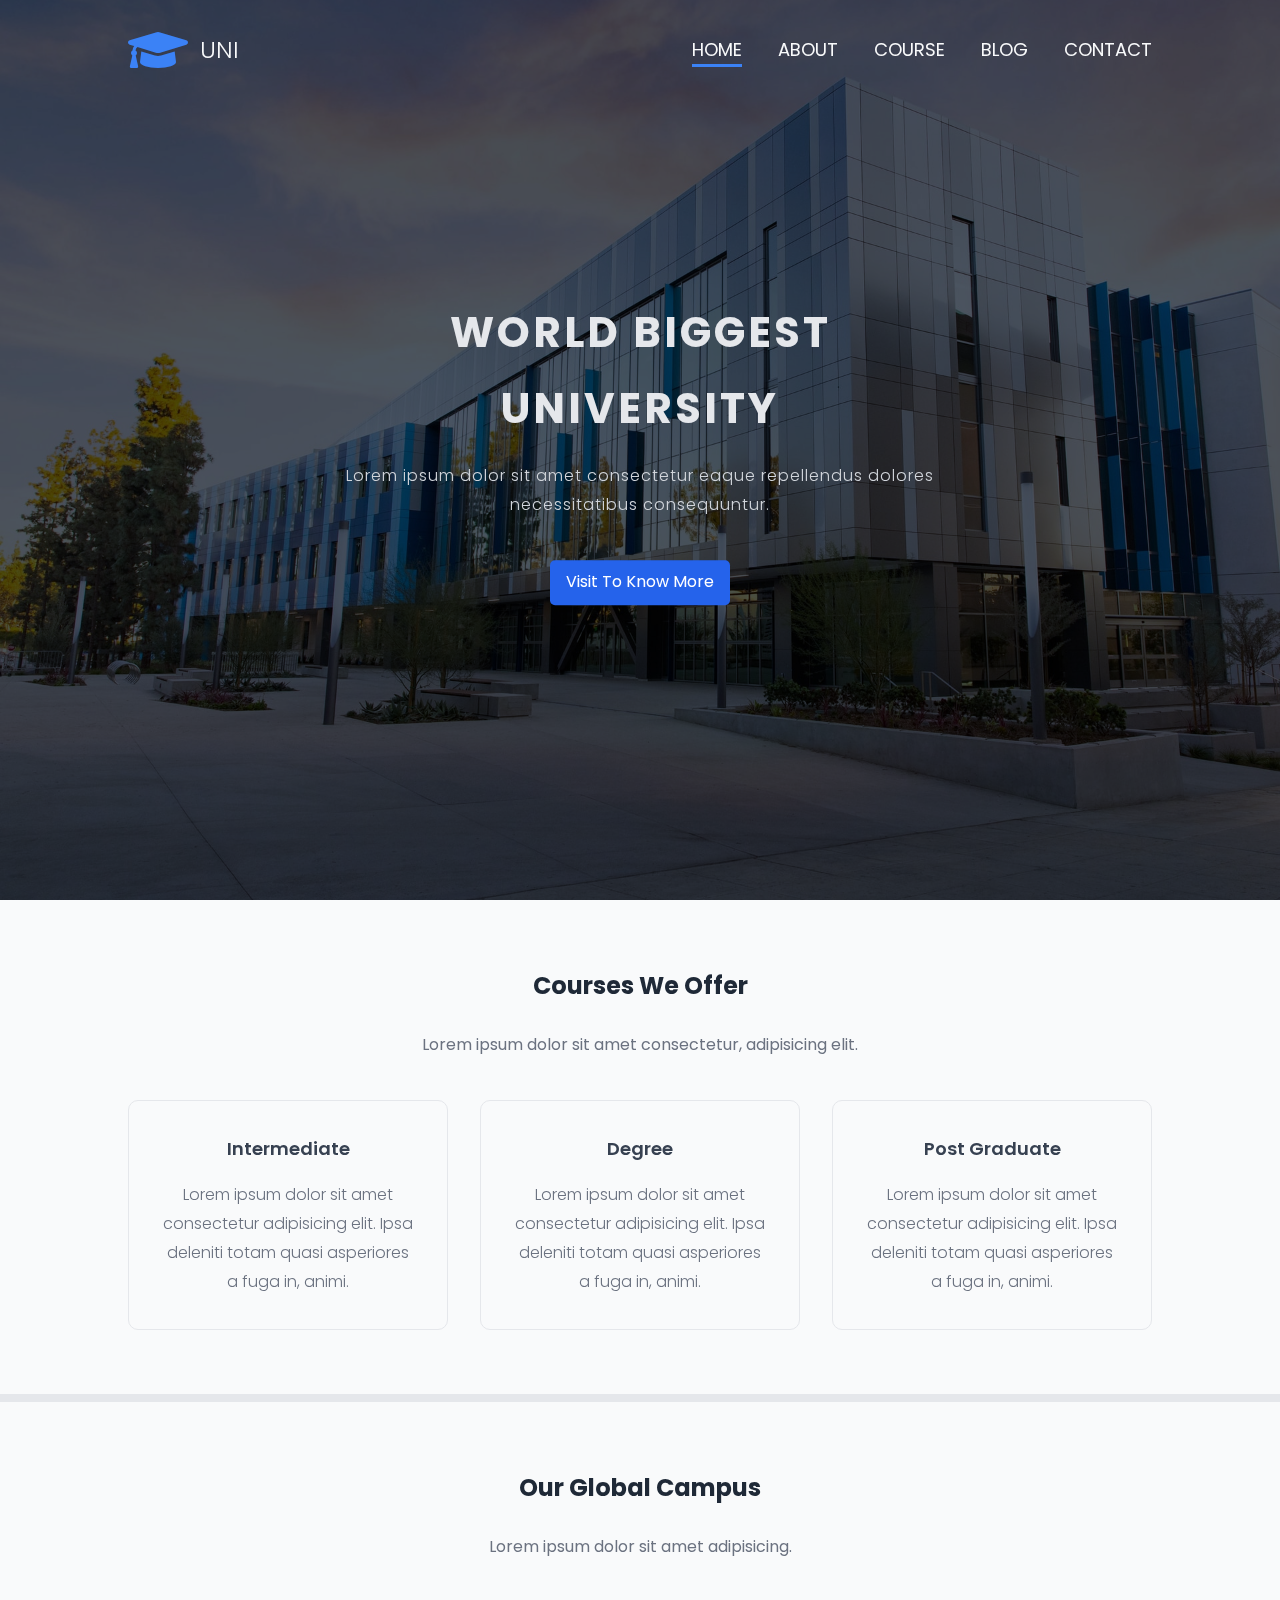
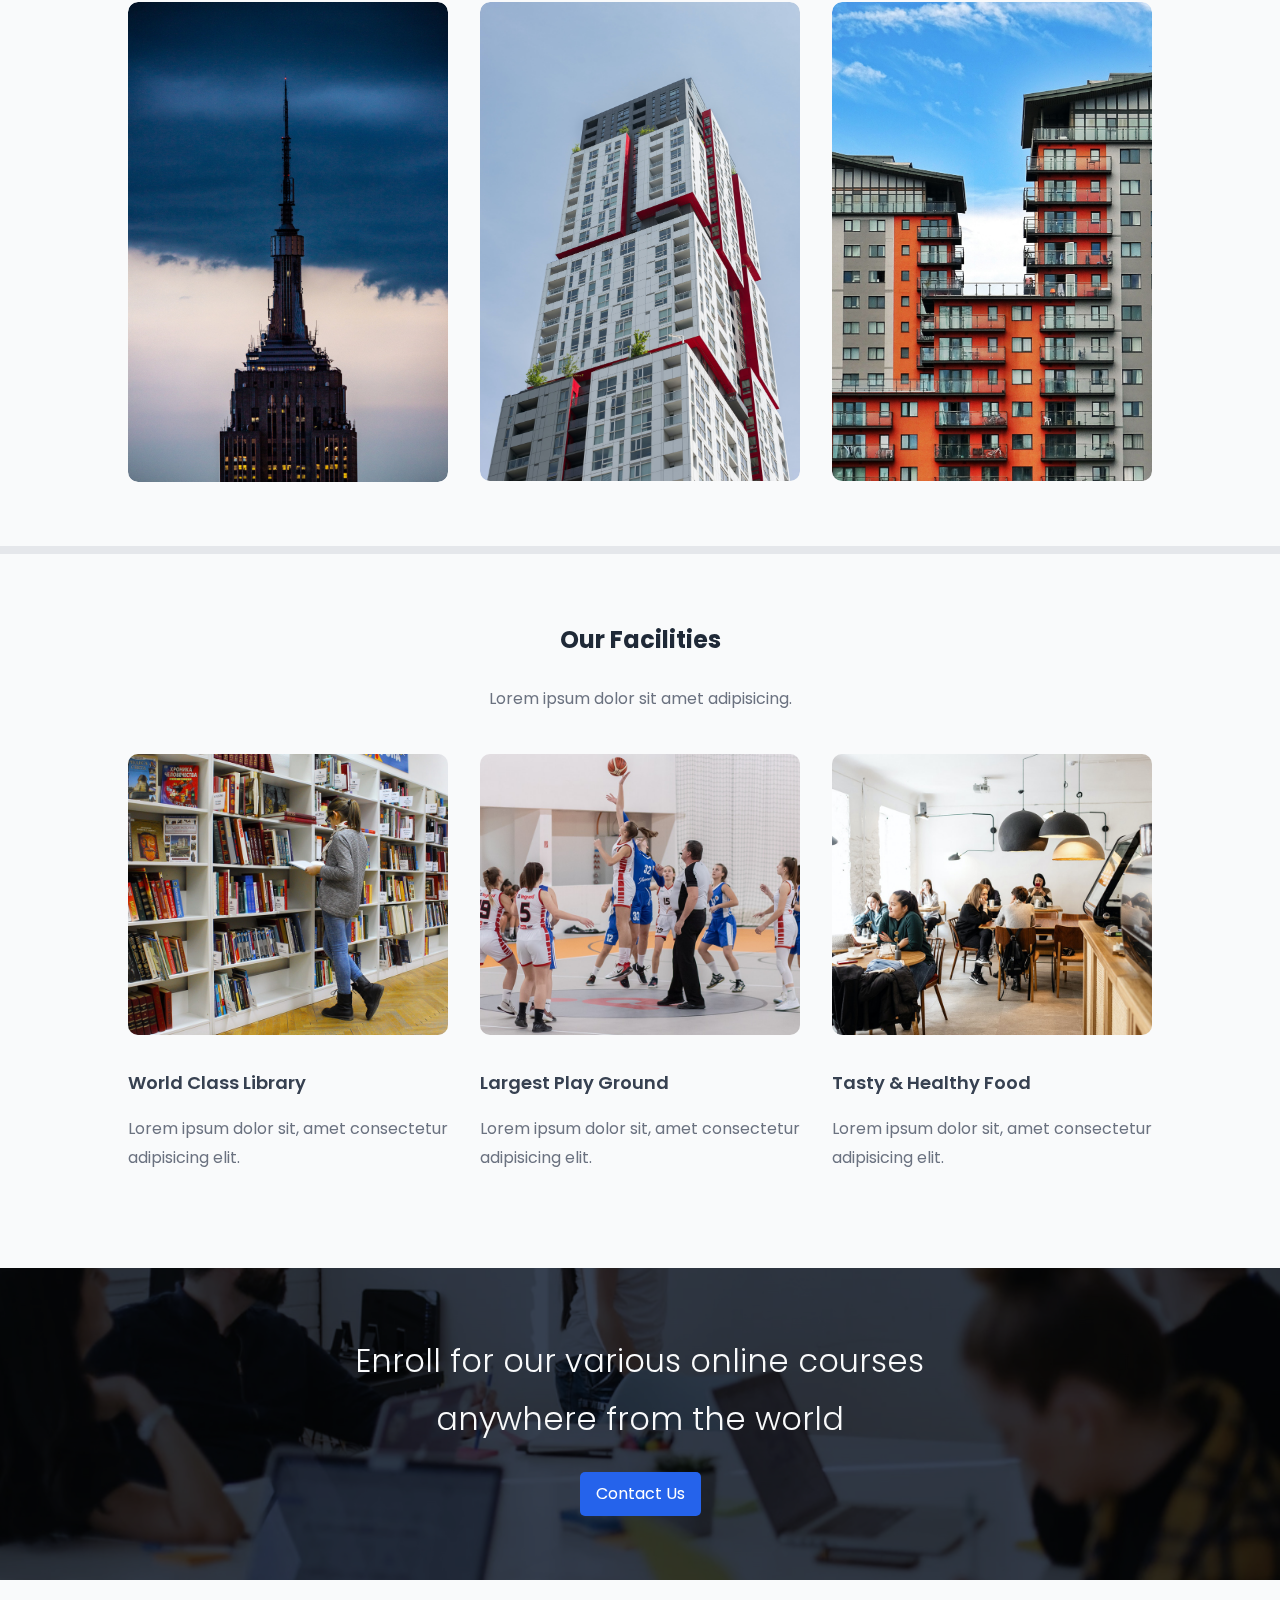
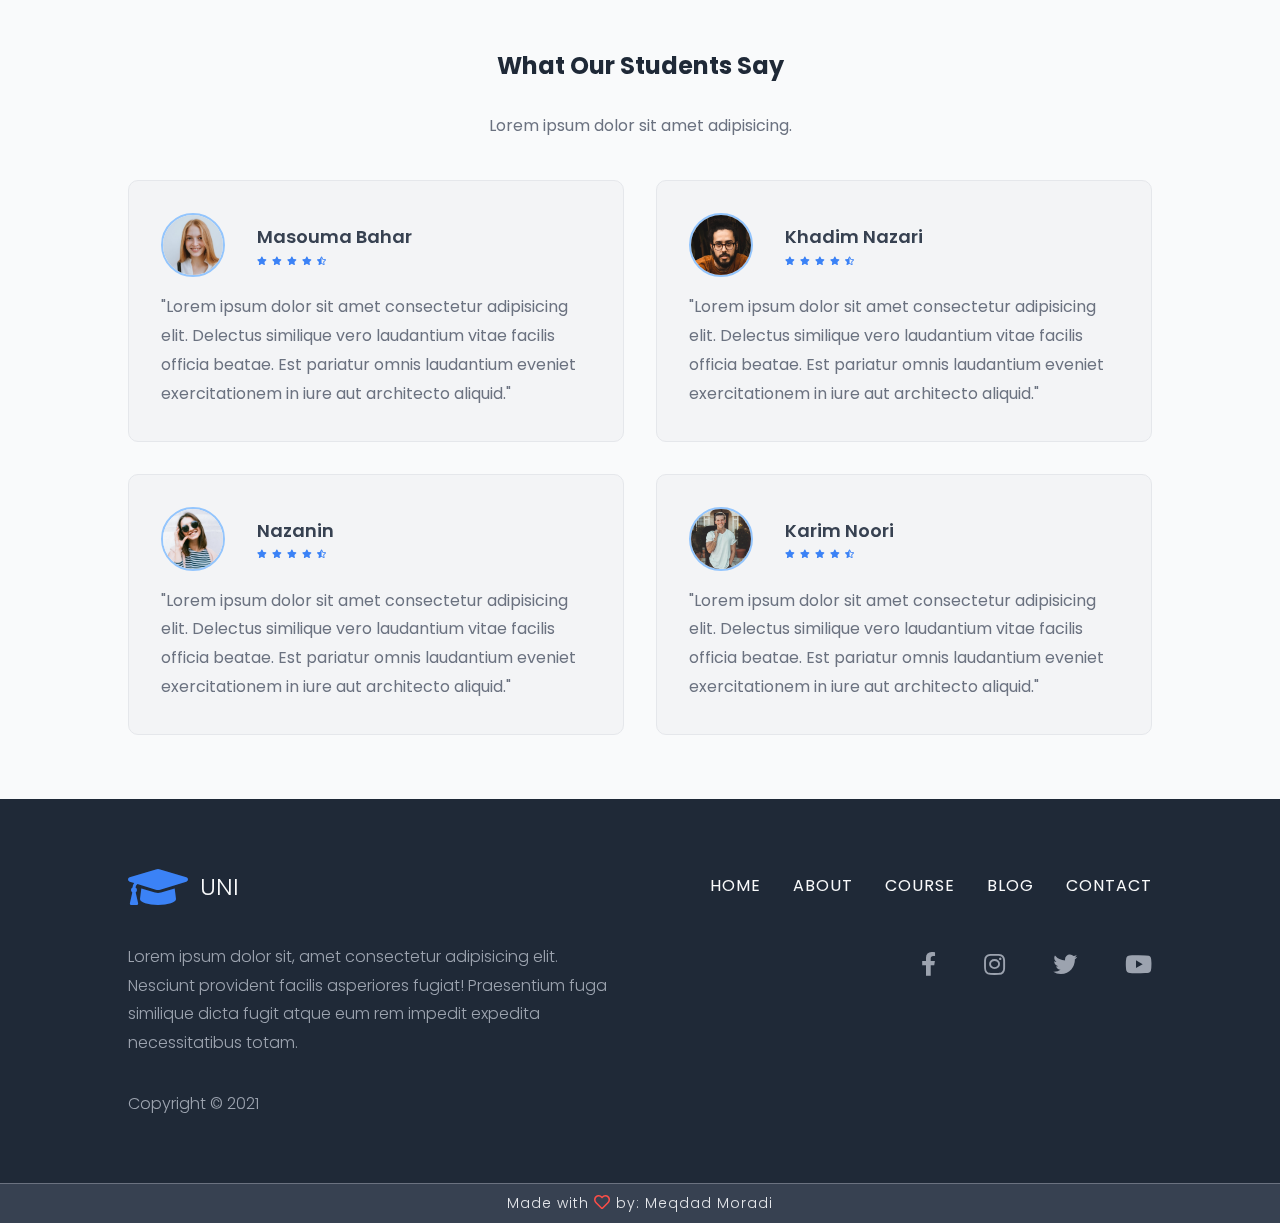
<file: index.html>
<!DOCTYPE html>
<html lang="en">
  <head>
    <meta charset="UTF-8" />
    <meta http-equiv="X-UA-Compatible" content="IE=edge" />
    <meta name="viewport" content="width=device-width, initial-scale=1.0" />
    <link rel="shortcut icon" href="./images/logo.png" type="image/x-icon" />

    <!-- font awesome cdn -->
    <link
      rel="stylesheet"
      href="https://cdnjs.cloudflare.com/ajax/libs/font-awesome/5.15.4/css/all.min.css"
      integrity="sha512-1ycn6IcaQQ40/MKBW2W4Rhis/DbILU74C1vSrLJxCq57o941Ym01SwNsOMqvEBFlcgUa6xLiPY/NS5R+E6ztJQ=="
      crossorigin="anonymous"
      referrerpolicy="no-referrer"
    />

    <!-- style sheet -->
    <link rel="stylesheet" href="style/style.css" />

    <!-- JS file -->
    <script src="./app/main.js" defer></script>
    <script src="./app/index.js" defer></script>
    <title>College Website</title>
  </head>

  <body id="main-page">
    <div id="showcase">
      <div class="container">
        <!-- header -->
        <header id="header">
          <div class="header-container">
            <div class="logo">
              <a href="./index.html">
                <i class="fas fa-graduation-cap logo-icon"></i>
                <h4 class="logo-text">uni</h4>
              </a>
            </div>
            <nav class="header-nav">
              <ul class="nav-list">
                <li><a href="./index.html" class="active">home</a></li>
                <li><a href="about.html">about</a></li>
                <li><a href="course.html">course</a></li>
                <li><a href="blog.html">blog</a></li>
                <li><a href="contact.html">contact</a></li>
              </ul>
            </nav>
            <div class="toggler">
              <i class="fas fa-bars" id="toggler-btn"></i>
            </div>
          </div>
        </header>

        <!-- showcase content -->
        <div class="showcase-content">
          <h1>World biggest university</h1>
          <p>
            Lorem ipsum dolor sit amet consectetur eaque repellendus dolores
            necessitatibus consequuntur.
          </p>
          <a href="#services" class="btn">visit to know more</a>
        </div>
      </div>
    </div>
    <!-- end showcase -->

    <!-- start services -->
    <section id="services">
      <div class="container">
        <h1 class="title">courses we offer</h1>
        <p class="body-text">
          Lorem ipsum dolor sit amet consectetur, adipisicing elit.
        </p>

        <!-- services content -->
        <div class="services-content">
          <div class="cart">
            <h2 class="subtitle">intermediate</h2>
            <p class="body-text">
              Lorem ipsum dolor sit amet consectetur adipisicing elit. Ipsa
              deleniti totam quasi asperiores a fuga in, animi.
            </p>
          </div>
          <div class="cart">
            <h2 class="subtitle">degree</h2>
            <p class="body-text">
              Lorem ipsum dolor sit amet consectetur adipisicing elit. Ipsa
              deleniti totam quasi asperiores a fuga in, animi.
            </p>
          </div>
          <div class="cart">
            <h2 class="subtitle">post graduate</h2>
            <p class="body-text">
              Lorem ipsum dolor sit amet consectetur adipisicing elit. Ipsa
              deleniti totam quasi asperiores a fuga in, animi.
            </p>
          </div>
        </div>
      </div>
    </section>
    <!-- end services -->

    <!-- start global campus -->
    <section id="global-campus">
      <div class="container">
        <h1 class="title">our global campus</h1>
        <p class="body-text">Lorem ipsum dolor sit amet adipisicing.</p>

        <!-- global campus content -->
        <div class="global-campus-content">
          <!-- data will read from js file -->
        </div>
      </div>
    </section>
    <!-- end global campus -->

    <!-- start facilities -->
    <section id="facility">
      <div class="container">
        <h1 class="title">our facilities</h1>
        <p class="body-text">Lorem ipsum dolor sit amet adipisicing.</p>

        <!-- facility content -->
        <div class="facility-content">
          <div class="cart">
            <div class="cart-img">
              <img src="./images/library.png" alt="library" />
            </div>
            <div class="cart-content">
              <h2 class="subtitle">world class library</h2>
              <p class="body-text">
                Lorem ipsum dolor sit, amet consectetur adipisicing elit.
              </p>
            </div>
          </div>
          <div class="cart">
            <div class="cart-img">
              <img src="./images/basketball.png" alt="basketball" />
            </div>
            <div class="cart-content">
              <h2 class="subtitle">largest play ground</h2>
              <p class="body-text">
                Lorem ipsum dolor sit, amet consectetur adipisicing elit.
              </p>
            </div>
          </div>
          <div class="cart">
            <div class="cart-img">
              <img src="./images/cafeteria.png" alt="library" />
            </div>
            <div class="cart-content">
              <h2 class="subtitle">tasty & healthy food</h2>
              <p class="body-text">
                Lorem ipsum dolor sit, amet consectetur adipisicing elit.
              </p>
            </div>
          </div>
        </div>
      </div>
    </section>
    <!-- end facilities -->

    <!-- start cta -->
    <div id="cta">
      <div class="container">
        <div class="content">
          <h1>enroll for our various online courses anywhere from the world</h1>
          <a href="contact.html" class="btn">contact us</a>
        </div>
      </div>
    </div>
    <!-- end cta -->

    <!-- start testimonials -->
    <section id="testimonials">
      <div class="container">
        <h1 class="title">what our students say</h1>
        <p class="body-text">Lorem ipsum dolor sit amet adipisicing.</p>

        <!-- testimonials content -->
        <div class="testimonials-content">
          <div class="testimonial">
            <div class="avatar">
              <img src="./images/user1.jpg" alt="student" />
            </div>
            <div class="content">
              <p class="body-text">
                "Lorem ipsum dolor sit amet consectetur adipisicing elit.
                Delectus similique vero laudantium vitae facilis officia beatae.
                Est pariatur omnis laudantium eveniet exercitationem in iure aut
                architecto aliquid."
              </p>
            </div>
            <div class="avatar-title">
              <h3 class="avatar-name subtitle">masouma bahar</h3>
              <ul class="rating">
                <li><i class="fas fa-star"></i></li>
                <li><i class="fas fa-star"></i></li>
                <li><i class="fas fa-star"></i></li>
                <li><i class="fas fa-star"></i></li>
                <li><i class="fas fa-star-half-alt"></i></li>
              </ul>
            </div>
          </div>

          <div class="testimonial">
            <div class="avatar">
              <img src="./images/user2.jpg" alt="student" />
            </div>
            <div class="content">
              <p class="body-text">
                "Lorem ipsum dolor sit amet consectetur adipisicing elit.
                Delectus similique vero laudantium vitae facilis officia beatae.
                Est pariatur omnis laudantium eveniet exercitationem in iure aut
                architecto aliquid."
              </p>
            </div>
            <div class="avatar-title">
              <h3 class="avatar-name subtitle">khadim nazari</h3>
              <ul class="rating">
                <li><i class="fas fa-star"></i></li>
                <li><i class="fas fa-star"></i></li>
                <li><i class="fas fa-star"></i></li>
                <li><i class="fas fa-star"></i></li>
                <li><i class="fas fa-star-half-alt"></i></li>
              </ul>
            </div>
          </div>

          <div class="testimonial">
            <div class="avatar">
              <img src="./images/user3.jpg" alt="student" />
            </div>
            <div class="content">
              <p class="body-text">
                "Lorem ipsum dolor sit amet consectetur adipisicing elit.
                Delectus similique vero laudantium vitae facilis officia beatae.
                Est pariatur omnis laudantium eveniet exercitationem in iure aut
                architecto aliquid."
              </p>
            </div>
            <div class="avatar-title">
              <h3 class="avatar-name subtitle">nazanin</h3>
              <ul class="rating">
                <li><i class="fas fa-star"></i></li>
                <li><i class="fas fa-star"></i></li>
                <li><i class="fas fa-star"></i></li>
                <li><i class="fas fa-star"></i></li>
                <li><i class="fas fa-star-half-alt"></i></li>
              </ul>
            </div>
          </div>

          <div class="testimonial">
            <div class="avatar">
              <img src="./images/user4.jpg" alt="student" />
            </div>
            <div class="content">
              <p class="body-text">
                "Lorem ipsum dolor sit amet consectetur adipisicing elit.
                Delectus similique vero laudantium vitae facilis officia beatae.
                Est pariatur omnis laudantium eveniet exercitationem in iure aut
                architecto aliquid."
              </p>
            </div>
            <div class="avatar-title">
              <h3 class="avatar-name subtitle">Karim noori</h3>
              <ul class="rating">
                <li><i class="fas fa-star"></i></li>
                <li><i class="fas fa-star"></i></li>
                <li><i class="fas fa-star"></i></li>
                <li><i class="fas fa-star"></i></li>
                <li><i class="fas fa-star-half-alt"></i></li>
              </ul>
            </div>
          </div>
        </div>
      </div>
    </section>
    <!-- end testimonials -->

    <!-- start footer -->
    <footer id="footer">
      <div class="container">
        <div class="footer-content">
          <div class="logo">
            <a href="./index.html">
              <i class="fas fa-graduation-cap logo-icon"></i>
              <h4 class="logo-text">uni</h4>
            </a>
          </div>
          <nav class="footer-nav">
            <ul class="nav-list">
              <li><a href="./index.html">home</a></li>
              <li><a href="about.html">about</a></li>
              <li><a href="course.html">course</a></li>
              <li><a href="blog.html">blog</a></li>
              <li><a href="contact.html">contact</a></li>
            </ul>
          </nav>
          <!-- about the site -->
          <p class="body-text">
            Lorem ipsum dolor sit, amet consectetur adipisicing elit. Nesciunt
            provident facilis asperiores fugiat! Praesentium fuga similique
            dicta fugit atque eum rem impedit expedita necessitatibus totam.
          </p>
          <!-- social media links -->
          <ul class="social-links">
            <li>
              <a href="https://www.facebook.com/" target="_blank"
                ><i class="fab fa-facebook-f"></i
              ></a>
            </li>
            <li>
              <a href="https://www.instagram.com/" target="_blank"
                ><i class="fab fa-instagram"></i
              ></a>
            </li>
            <li>
              <a href="https://www.twitter.com/" target="_blank"
                ><i class="fab fa-twitter"></i
              ></a>
            </li>
            <li>
              <a href="https://www.youtube.com/" target="_blank"
                ><i class="fab fa-youtube"></i
              ></a>
            </li>
          </ul>

          <p class="body-text">copyright &copy; 2021</p>
        </div>
      </div>
    </footer>
    <p class="developer">
      made with <i class="far fa-heart"></i> by: Meqdad Moradi
    </p>
    <!-- end footer -->
  </body>
</html>
</file>
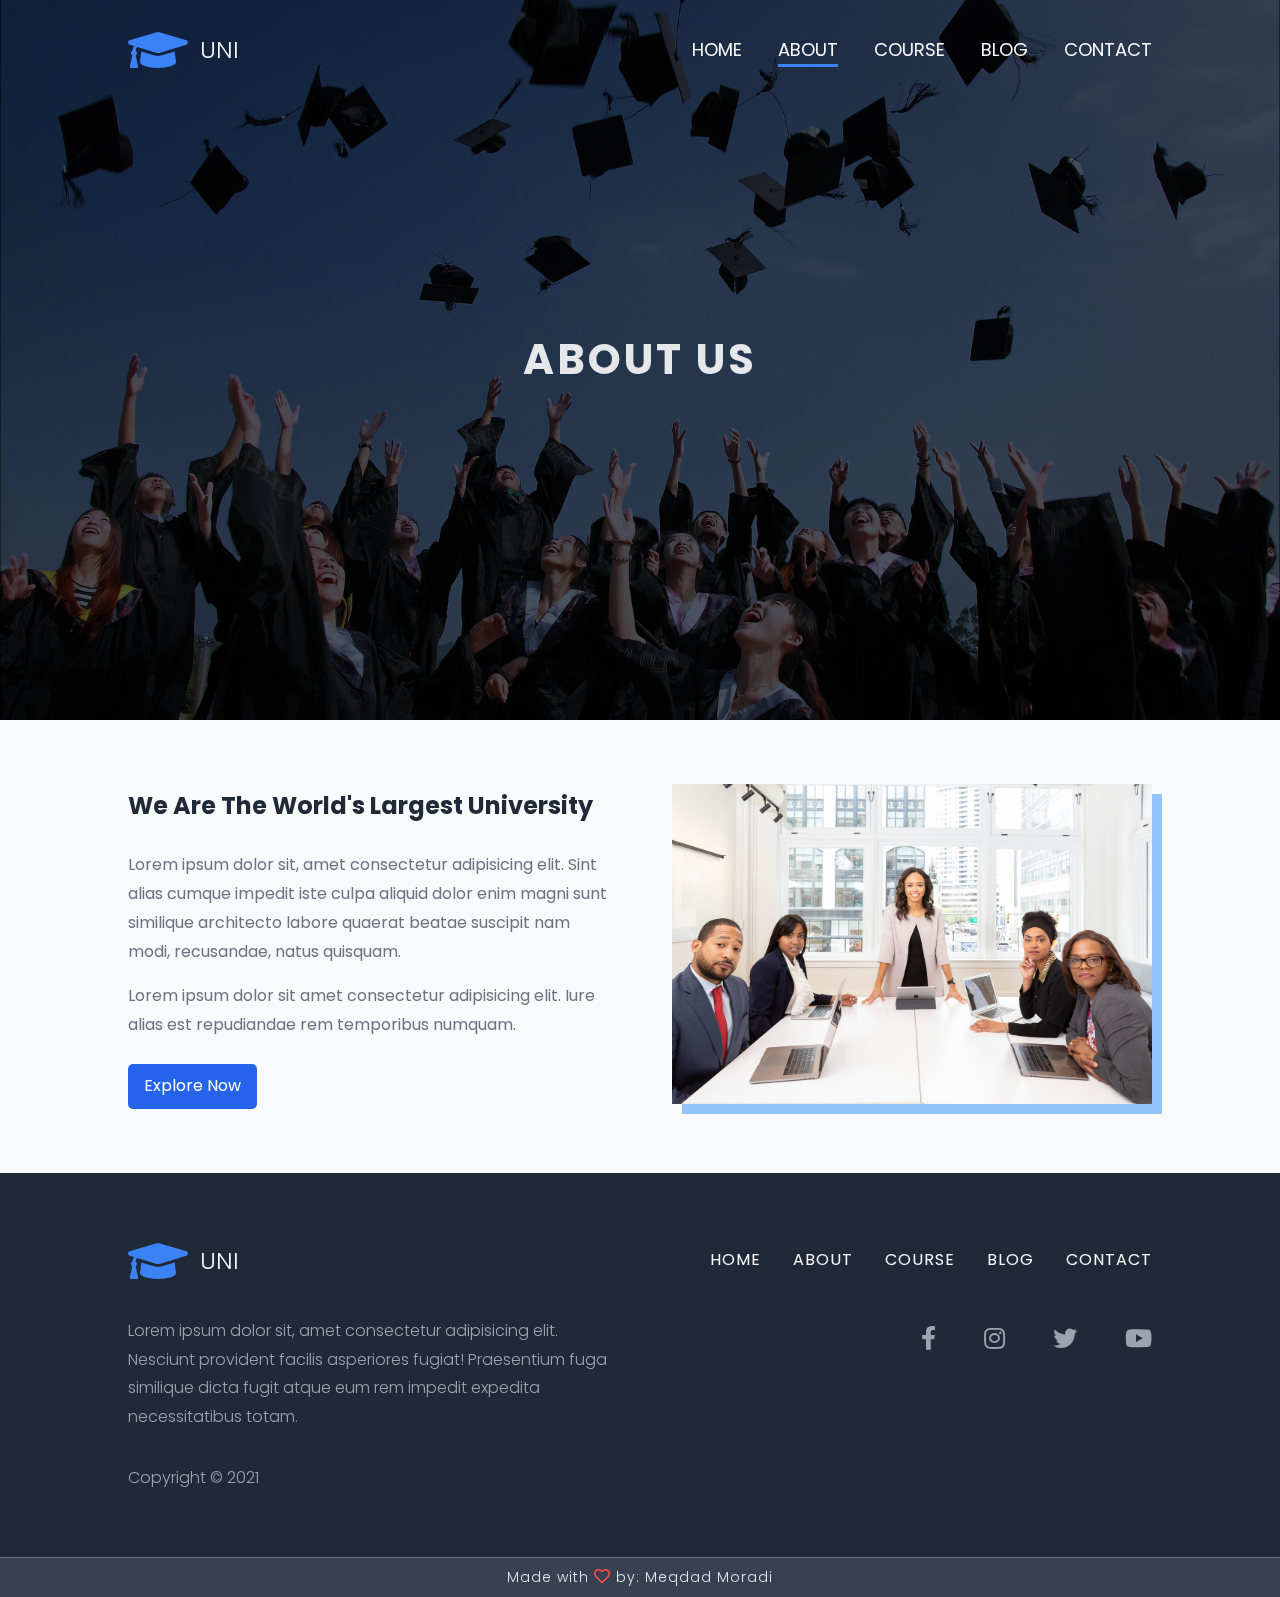
<file: about.html>
<!DOCTYPE html>
<html lang="en">

<head>
    <meta charset="UTF-8">
    <meta http-equiv="X-UA-Compatible" content="IE=edge">
    <meta name="viewport" content="width=device-width, initial-scale=1.0">
    <link rel="shortcut icon" href="./images/logo.png" type="image/x-icon">

    <!-- font awesome cdn -->
    <link rel="stylesheet" href="https://cdnjs.cloudflare.com/ajax/libs/font-awesome/5.15.4/css/all.min.css"
        integrity="sha512-1ycn6IcaQQ40/MKBW2W4Rhis/DbILU74C1vSrLJxCq57o941Ym01SwNsOMqvEBFlcgUa6xLiPY/NS5R+E6ztJQ=="
        crossorigin="anonymous" referrerpolicy="no-referrer" />

    <!-- style sheet -->
    <link rel="stylesheet" href="style/style.css">

    <!-- JS file -->
    <script src="./app/main.js" defer></script>
    <title>College Website | About</title>
</head>

<body id="about-page">

    <div id="page-showcase">
        <div class="container">

            <!-- header -->
            <header id="header">
                <div class="header-container">
                    <div class="logo">
                        <a href="./index.html">
                            <i class="fas fa-graduation-cap logo-icon"></i>
                            <h4 class="logo-text">uni</h4>
                        </a>
                    </div>
                    <nav class="header-nav">
                        <ul class="nav-list">
                            <li><a href="./index.html">home</a></li>
                            <li><a href="about.html" class="active">about</a></li>
                            <li><a href="course.html">course</a></li>
                            <li><a href="blog.html">blog</a></li>
                            <li><a href="contact.html">contact</a></li>
                        </ul>
                    </nav>
                    <div class="toggler">
                        <i class="fas fa-bars" id="toggler-btn"></i>
                    </div>
                </div>
            </header>

            <!-- showcase content -->
            <div class="showcase-content">
                <h1>About us</h1>
            </div>
        </div>
    </div>
    <!-- end showcase -->


    <!-- start about section -->
    <section id="about">
        <div class="container">
            <div class="about-content">
                <div class="about-content-body">
                    <h1 class="title">we are the world's largest university</h1>
                    <p class="body-text">Lorem ipsum dolor sit, amet consectetur adipisicing elit. Sint alias cumque
                        impedit iste culpa aliquid dolor enim magni sunt similique architecto labore quaerat beatae
                        suscipit nam modi, recusandae, natus quisquam.
                    </p>
                    <p class="body-text">Lorem ipsum dolor sit amet consectetur adipisicing elit. Iure alias est
                        repudiandae rem temporibus numquam.</p>
                    <a href="#" class="btn">explore now</a>
                </div>
                <div class="about-img">
                    <img src="./images/about.jpg" alt="about image">
                </div>
            </div>
        </div>
    </section>
    <!-- end about section -->


    <!-- start footer -->
    <footer id="footer">
        <div class="container">
            <div class="footer-content">
                <div class="logo">
                    <a href="./index.html">
                        <i class="fas fa-graduation-cap logo-icon"></i>
                        <h4 class="logo-text">uni</h4>
                    </a>
                </div>
                <nav class="footer-nav">
                    <ul class="nav-list">
                        <li><a href="./index.html">home</a></li>
                        <li><a href="about.html">about</a></li>
                        <li><a href="course.html">course</a></li>
                        <li><a href="blog.html">blog</a></li>
                        <li><a href="contact.html">contact</a></li>
                    </ul>
                </nav>
                <!-- about the site -->
                <p class="body-text">Lorem ipsum dolor sit, amet consectetur adipisicing elit. Nesciunt provident
                    facilis asperiores fugiat! Praesentium fuga similique dicta fugit atque eum rem impedit expedita
                    necessitatibus totam.
                </p>
                <!-- social media links -->
                <ul class="social-links">
                    <li><a href="https://www.facebook.com/" target="_blank"><i class="fab fa-facebook-f"></i></a></li>
                    <li><a href="https://www.instagram.com/" target="_blank"><i class="fab fa-instagram"></i></a></li>
                    <li><a href="https://www.twitter.com/" target="_blank"><i class="fab fa-twitter"></i></a></li>
                    <li><a href="https://www.youtube.com/" target="_blank"><i class="fab fa-youtube"></i></a></li>
                </ul>

                <p class="body-text">copyright &copy; 2021</p>
            </div>
        </div>
    </footer>
    <p class="developer">made with <i class="far fa-heart"></i> by: Meqdad Moradi</p>
    <!-- end footer -->

</body>

</html>
</file>
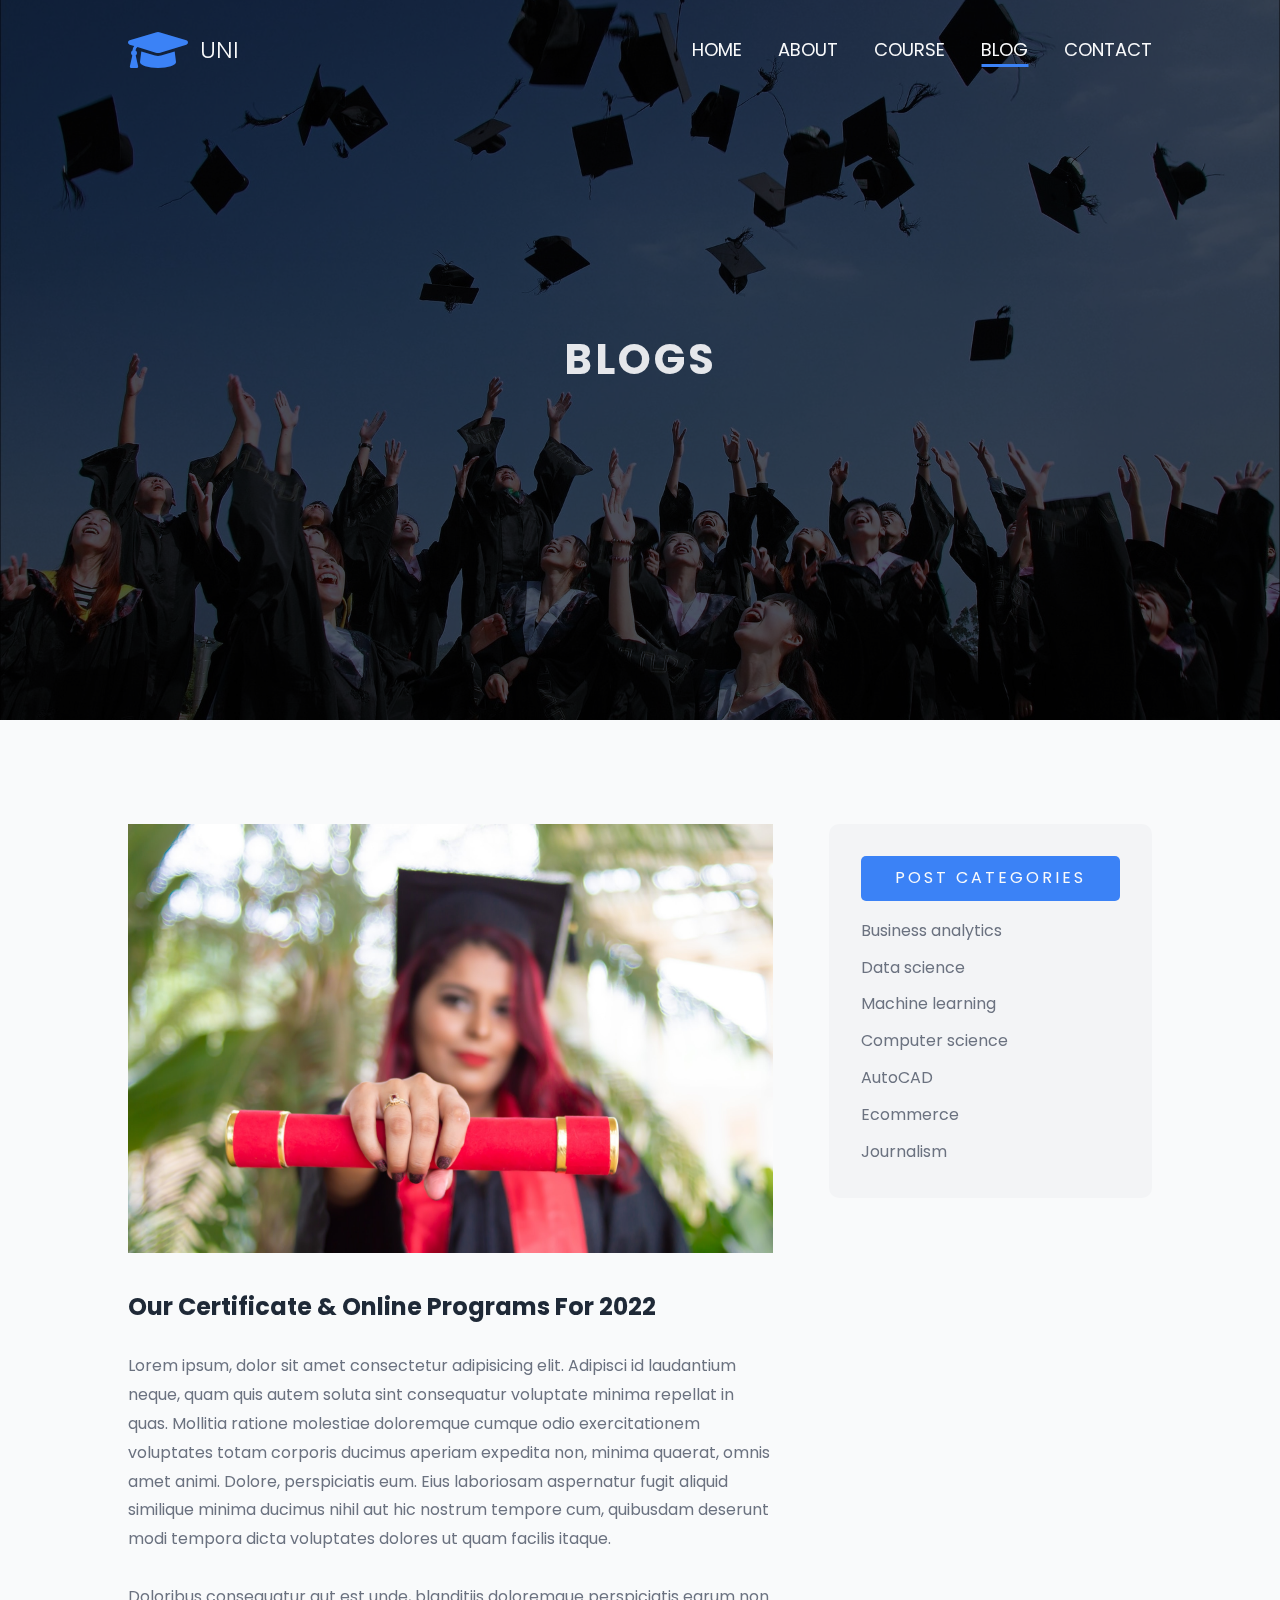
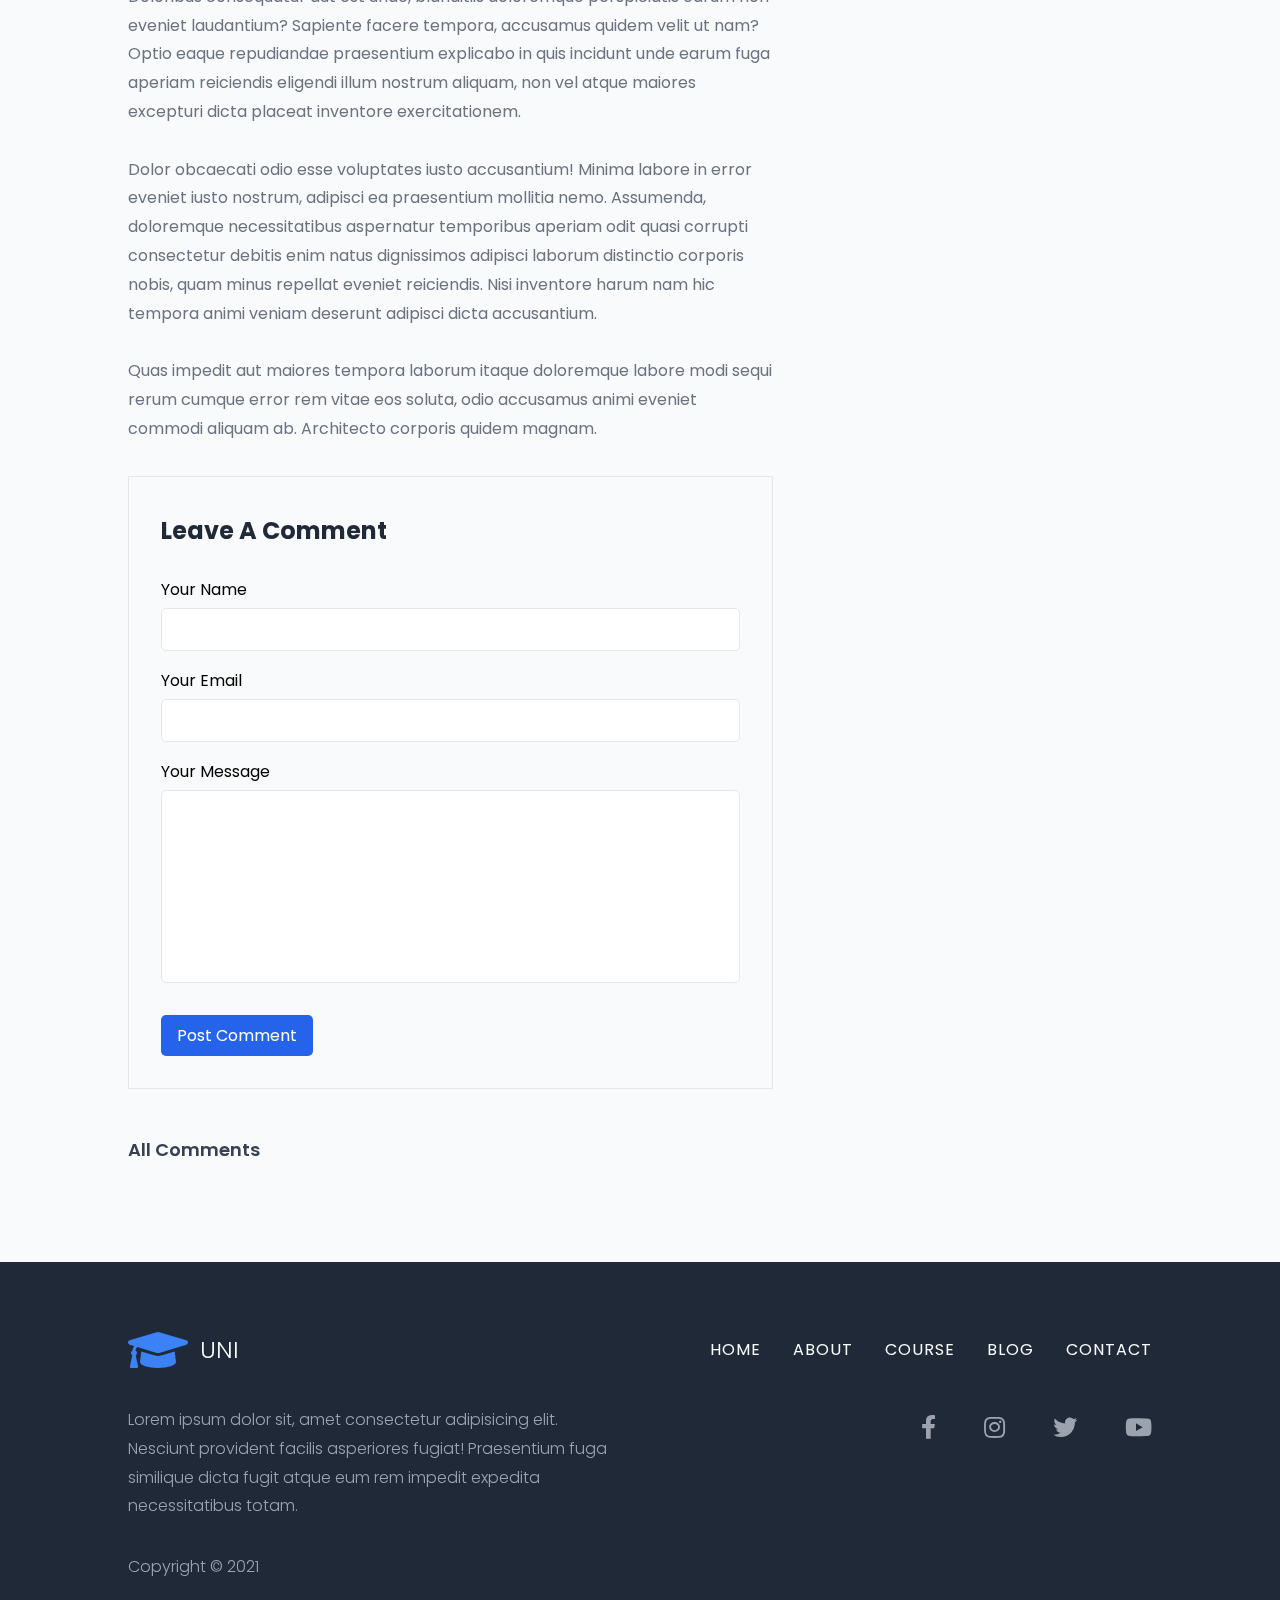
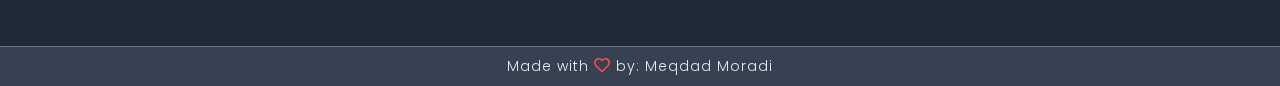
<file: blog.html>
<!DOCTYPE html>
<html lang="en">
  <head>
    <meta charset="UTF-8" />
    <meta http-equiv="X-UA-Compatible" content="IE=edge" />
    <meta name="viewport" content="width=device-width, initial-scale=1.0" />
    <link rel="shortcut icon" href="./images/logo.png" type="image/x-icon" />

    <!-- font awesome cdn -->
    <link
      rel="stylesheet"
      href="https://cdnjs.cloudflare.com/ajax/libs/font-awesome/5.15.4/css/all.min.css"
      integrity="sha512-1ycn6IcaQQ40/MKBW2W4Rhis/DbILU74C1vSrLJxCq57o941Ym01SwNsOMqvEBFlcgUa6xLiPY/NS5R+E6ztJQ=="
      crossorigin="anonymous"
      referrerpolicy="no-referrer"
    />

    <!-- style sheet -->
    <link rel="stylesheet" href="style/style.css" />

    <!-- JS file -->
    <script src="./app/main.js" defer></script>
    <title>College Website | Blogs</title>
  </head>

  <body id="blog-page">
    <div id="page-showcase">
      <div class="container">
        <!-- header -->
        <header id="header">
          <div class="header-container">
            <div class="logo">
              <a href="./index.html">
                <i class="fas fa-graduation-cap logo-icon"></i>
                <h4 class="logo-text">uni</h4>
              </a>
            </div>
            <nav class="header-nav">
              <ul class="nav-list">
                <li><a href="./index.html">home</a></li>
                <li><a href="about.html">about</a></li>
                <li><a href="course.html">course</a></li>
                <li><a href="blog.html" class="active">blog</a></li>
                <li><a href="contact.html">contact</a></li>
              </ul>
            </nav>
            <div class="toggler">
              <i class="fas fa-bars" id="toggler-btn"></i>
            </div>
          </div>
        </header>

        <!-- showcase content -->
        <div class="showcase-content">
          <h1>blogs</h1>
        </div>
      </div>
    </div>
    <!-- end showcase -->

    <!-- start blogs -->
    <section id="blogs">
      <div class="container">
        <!-- <h1 class="title">our certificate & online programs for 2022</h1> -->
        <div class="blog-content">
          <div class="blog">
            <div class="blog-img">
              <img
                src="./images/certificate.jpg"
                id="post-img"
                alt="certificate"
              />
            </div>
            <div class="content">
              <h1 class="title" id="post-title">
                our certificate & online programs for 2022
              </h1>
              <p class="body-text" id="post-text">
                Lorem ipsum, dolor sit amet consectetur adipisicing elit.
                Adipisci id laudantium neque, quam quis autem soluta sint
                consequatur voluptate minima repellat in quas. Mollitia ratione
                molestiae doloremque cumque odio exercitationem voluptates totam
                corporis ducimus aperiam expedita non, minima quaerat, omnis
                amet animi. Dolore, perspiciatis eum. Eius laboriosam aspernatur
                fugit aliquid similique minima ducimus nihil aut hic nostrum
                tempore cum, quibusdam deserunt modi tempora dicta voluptates
                dolores ut quam facilis itaque. <br />
                <br />
                Doloribus consequatur aut est unde, blanditiis doloremque
                perspiciatis earum non eveniet laudantium? Sapiente facere
                tempora, accusamus quidem velit ut nam? Optio eaque repudiandae
                praesentium explicabo in quis incidunt unde earum fuga aperiam
                reiciendis eligendi illum nostrum aliquam, non vel atque maiores
                excepturi dicta placeat inventore exercitationem. <br />
                <br />
                Dolor obcaecati odio esse voluptates iusto accusantium! Minima
                labore in error eveniet iusto nostrum, adipisci ea praesentium
                mollitia nemo. Assumenda, doloremque necessitatibus aspernatur
                temporibus aperiam odit quasi corrupti consectetur debitis enim
                natus dignissimos adipisci laborum distinctio corporis nobis,
                quam minus repellat eveniet reiciendis. Nisi inventore harum nam
                hic tempora animi veniam deserunt adipisci dicta accusantium.
                <br />
                <br />
                Quas impedit aut maiores tempora laborum itaque doloremque
                labore modi sequi rerum cumque error rem vitae eos soluta, odio
                accusamus animi eveniet commodi aliquam ab. Architecto corporis
                quidem magnam.
              </p>

              <!-- comment form -->
              <div class="comment-form-container">
                <h1 class="title">leave a comment</h1>

                <form id="comment-form">
                  <div class="input-container">
                    <label for="name">your name</label>
                    <input type="text" id="name" spellcheck="true" />
                    <small></small>
                  </div>
                  <div class="input-container">
                    <label for="email">your email</label>
                    <input type="email" id="email" spellcheck="true" />
                    <small></small>
                  </div>
                  <div class="input-container">
                    <label for="message">your message</label>
                    <textarea
                      id="message"
                      cols="30"
                      rows="7"
                      spellcheck="true"
                    ></textarea>
                    <small></small>
                  </div>

                  <button type="submit" class="btn">post comment</button>
                </form>
              </div>

              <!-- comments -->
              <h2 class="subtitle comments-title">all comments</h2>
              <div class="comments" id="comment"></div>
            </div>
          </div>

          <!-- category -->
          <aside class="category">
            <h2 class="subtitle">post categories</h2>
            <ul class="category-list"></ul>
          </aside>
        </div>
      </div>
    </section>
    <!-- end blogs -->

    <!-- start footer -->
    <footer id="footer">
      <div class="container">
        <div class="footer-content">
          <div class="logo">
            <a href="./index.html">
              <i class="fas fa-graduation-cap logo-icon"></i>
              <h4 class="logo-text">uni</h4>
            </a>
          </div>
          <nav class="footer-nav">
            <ul class="nav-list">
              <li><a href="./index.html">home</a></li>
              <li><a href="about.html">about</a></li>
              <li><a href="course.html">course</a></li>
              <li><a href="blog.html">blog</a></li>
              <li><a href="contact.html">contact</a></li>
            </ul>
          </nav>
          <!-- about the site -->
          <p class="body-text">
            Lorem ipsum dolor sit, amet consectetur adipisicing elit. Nesciunt
            provident facilis asperiores fugiat! Praesentium fuga similique
            dicta fugit atque eum rem impedit expedita necessitatibus totam.
          </p>
          <!-- social media links -->
          <ul class="social-links">
            <li>
              <a href="https://www.facebook.com/" target="_blank"
                ><i class="fab fa-facebook-f"></i
              ></a>
            </li>
            <li>
              <a href="https://www.instagram.com/" target="_blank"
                ><i class="fab fa-instagram"></i
              ></a>
            </li>
            <li>
              <a href="https://www.twitter.com/" target="_blank"
                ><i class="fab fa-twitter"></i
              ></a>
            </li>
            <li>
              <a href="https://www.youtube.com/" target="_blank"
                ><i class="fab fa-youtube"></i
              ></a>
            </li>
          </ul>

          <p class="body-text">copyright &copy; 2021</p>
        </div>
      </div>
    </footer>
    <p class="developer">
      made with <i class="far fa-heart"></i> by: Meqdad Moradi
    </p>
    <!-- end footer -->
  </body>
</html>
</file>
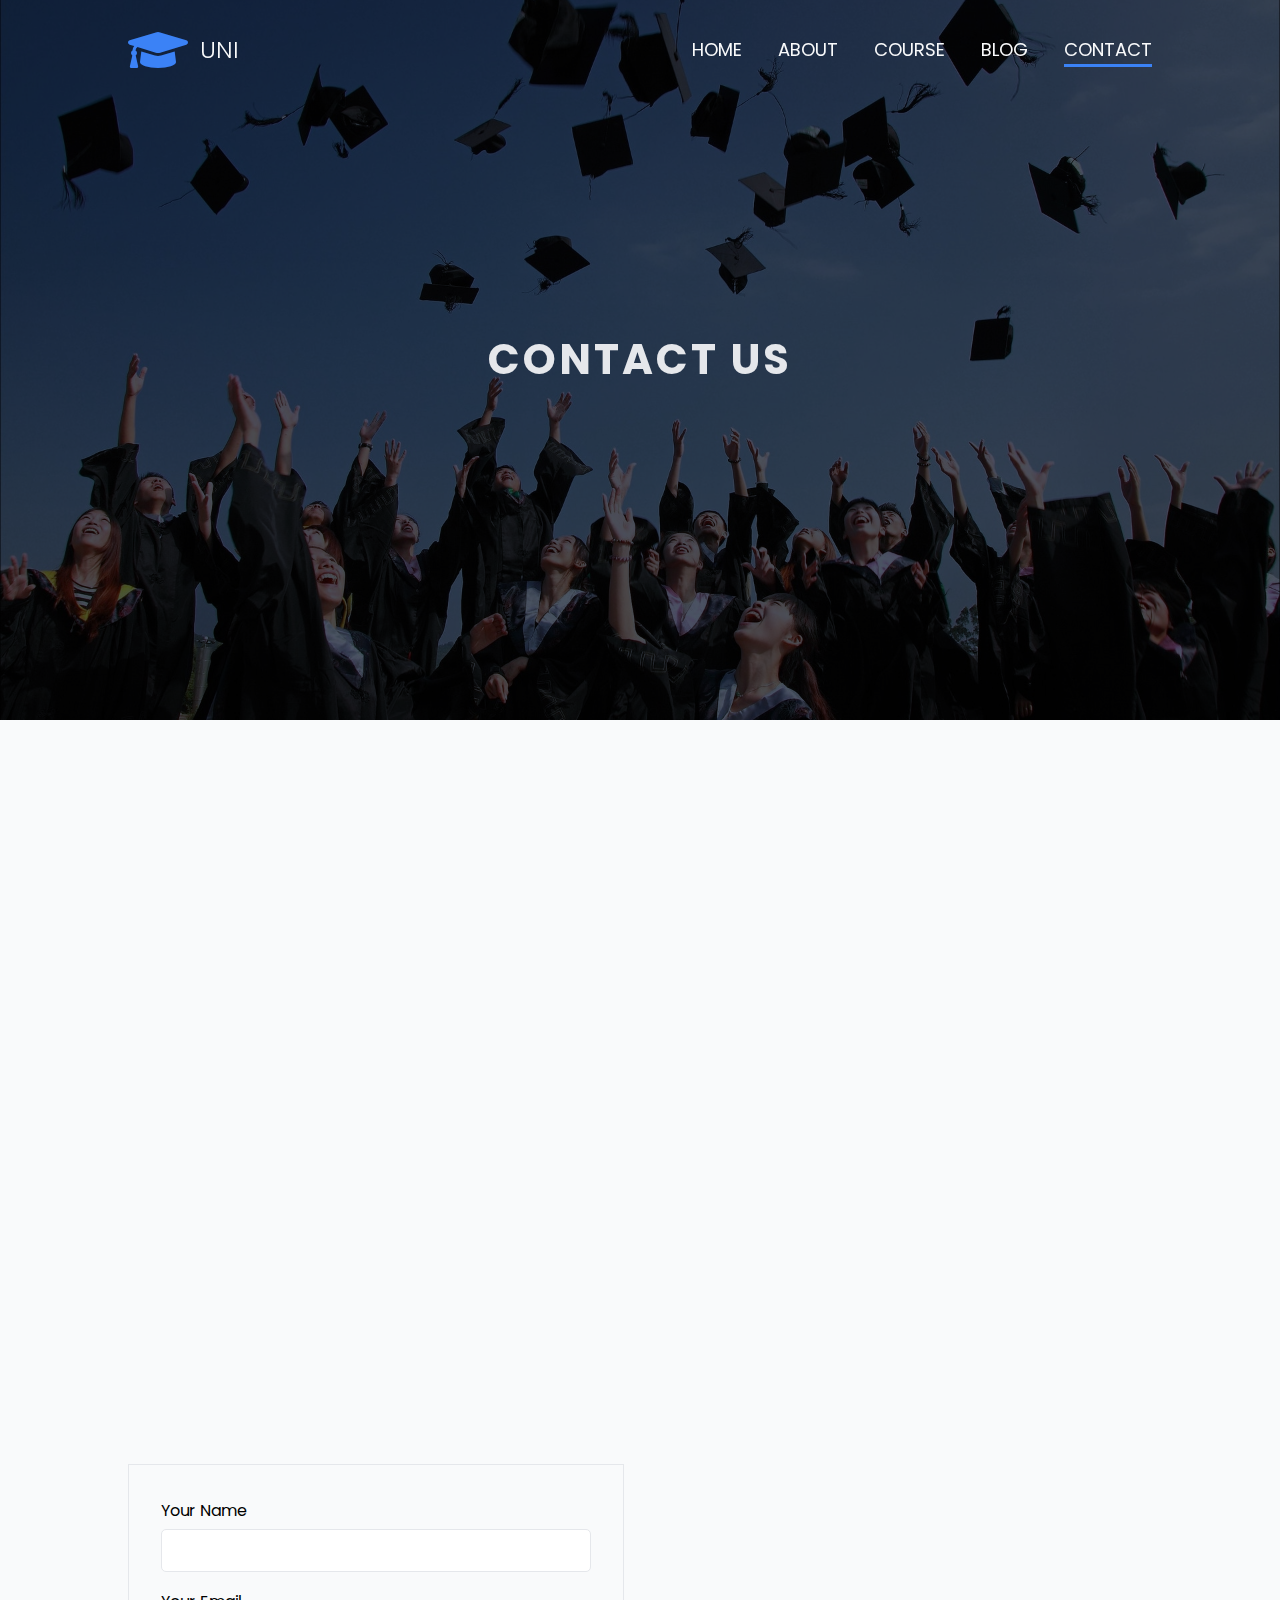
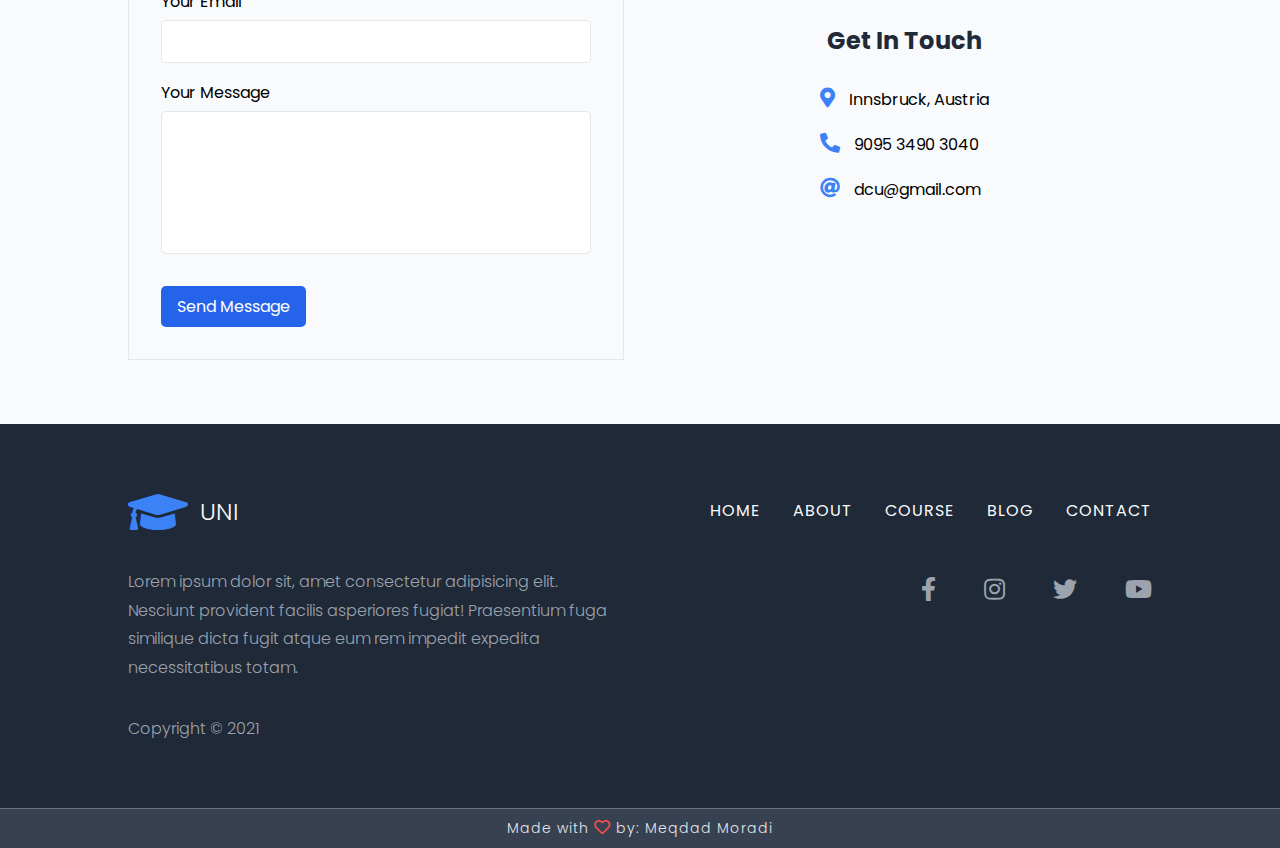
<file: contact.html>
<!DOCTYPE html>
<html lang="en">
  <head>
    <meta charset="UTF-8" />
    <meta http-equiv="X-UA-Compatible" content="IE=edge" />
    <meta name="viewport" content="width=device-width, initial-scale=1.0" />
    <link rel="shortcut icon" href="./images/logo.png" type="image/x-icon" />

    <!-- font awesome cdn -->
    <link
      rel="stylesheet"
      href="https://cdnjs.cloudflare.com/ajax/libs/font-awesome/5.15.4/css/all.min.css"
      integrity="sha512-1ycn6IcaQQ40/MKBW2W4Rhis/DbILU74C1vSrLJxCq57o941Ym01SwNsOMqvEBFlcgUa6xLiPY/NS5R+E6ztJQ=="
      crossorigin="anonymous"
      referrerpolicy="no-referrer"
    />

    <!-- style sheet -->
    <link rel="stylesheet" href="style/style.css" />

    <!-- JS file -->
    <script src="./app/main.js" defer></script>
    <title>College Website | Contact</title>
  </head>

  <body id="contact-page">
    <div id="page-showcase">
      <div class="container">
        <!-- header -->
        <header id="header">
          <div class="header-container">
            <div class="logo">
              <a href="./index.html">
                <i class="fas fa-graduation-cap logo-icon"></i>
                <h4 class="logo-text">uni</h4>
              </a>
            </div>
            <nav class="header-nav">
              <ul class="nav-list">
                <li><a href="./index.html">home</a></li>
                <li><a href="about.html">about</a></li>
                <li><a href="course.html">course</a></li>
                <li><a href="blog.html">blog</a></li>
                <li><a href="contact.html" class="active">contact</a></li>
              </ul>
            </nav>
            <div class="toggler">
              <i class="fas fa-bars" id="toggler-btn"></i>
            </div>
          </div>
        </header>

        <!-- showcase content -->
        <div class="showcase-content">
          <h1>contact us</h1>
        </div>
      </div>
    </div>
    <!-- end showcase -->

    <!-- start contact -->
    <section id="contact">
      <div class="container">
        <!-- map -->
        <div class="map-container">
          <iframe
            class="map"
            src="https://www.google.com/maps/embed?pb=!1m18!1m12!1m3!1d34317.861940121176!2d11.38058102389303!3d47.2625125743356!2m3!1f0!2f0!3f0!3m2!1i1024!2i768!4f13.1!3m3!1m2!1s0x479d6ecfe1f8ca73%3A0x9d201c7d281d9b0d!2sInnsbruck!5e0!3m2!1sen!2sat!4v1634427325219!5m2!1sen!2sat"
            style="border: 0"
            allowfullscreen=""
            loading="lazy"
          ></iframe>
        </div>

        <!-- contact content -->
        <div class="contact-content">
          <!-- contact form -->
          <div class="contact-form-container">
            <form id="contact-form">
              <div class="input-container">
                <label for="name">your name</label>
                <input type="text" id="name" spellcheck="true" />
                <small></small>
              </div>
              <div class="input-container">
                <label for="email">your email</label>
                <input type="email" id="email" spellcheck="true" />
                <small></small>
              </div>
              <div class="input-container">
                <label for="message">your message</label>
                <textarea
                  id="message"
                  cols="30"
                  rows="5"
                  spellcheck="true"
                ></textarea>
                <small></small>
              </div>

              <button type="submit" class="btn">send message</button>
            </form>
          </div>

          <!-- contact info -->
          <div class="contact-info">
            <h2 class="title">get in touch</h2>
            <ul class="contact-info-list">
              <li><i class="fas fa-map-marker-alt"></i> Innsbruck, Austria</li>
              <li><i class="fas fa-phone-alt"></i> 9095 3490 3040</li>
              <li><i class="fas fa-at"></i> dcu@gmail.com</li>
            </ul>
          </div>
        </div>
      </div>
    </section>
    <!-- end contact -->

    <!-- start footer -->
    <footer id="footer">
      <div class="container">
        <div class="footer-content">
          <div class="logo">
            <a href="./index.html">
              <i class="fas fa-graduation-cap logo-icon"></i>
              <h4 class="logo-text">uni</h4>
            </a>
          </div>
          <nav class="footer-nav">
            <ul class="nav-list">
              <li><a href="./index.html">home</a></li>
              <li><a href="about.html">about</a></li>
              <li><a href="course.html">course</a></li>
              <li><a href="blog.html">blog</a></li>
              <li><a href="contact.html">contact</a></li>
            </ul>
          </nav>
          <!-- about the site -->
          <p class="body-text">
            Lorem ipsum dolor sit, amet consectetur adipisicing elit. Nesciunt
            provident facilis asperiores fugiat! Praesentium fuga similique
            dicta fugit atque eum rem impedit expedita necessitatibus totam.
          </p>
          <!-- social media links -->
          <ul class="social-links">
            <li>
              <a href="https://www.facebook.com/" target="_blank"
                ><i class="fab fa-facebook-f"></i
              ></a>
            </li>
            <li>
              <a href="https://www.instagram.com/" target="_blank"
                ><i class="fab fa-instagram"></i
              ></a>
            </li>
            <li>
              <a href="https://www.twitter.com/" target="_blank"
                ><i class="fab fa-twitter"></i
              ></a>
            </li>
            <li>
              <a href="https://www.youtube.com/" target="_blank"
                ><i class="fab fa-youtube"></i
              ></a>
            </li>
          </ul>

          <p class="body-text">copyright &copy; 2021</p>
        </div>
      </div>
    </footer>
    <p class="developer">
      made with <i class="far fa-heart"></i> by: Meqdad Moradi
    </p>
    <!-- end footer -->
  </body>
</html>
</file>
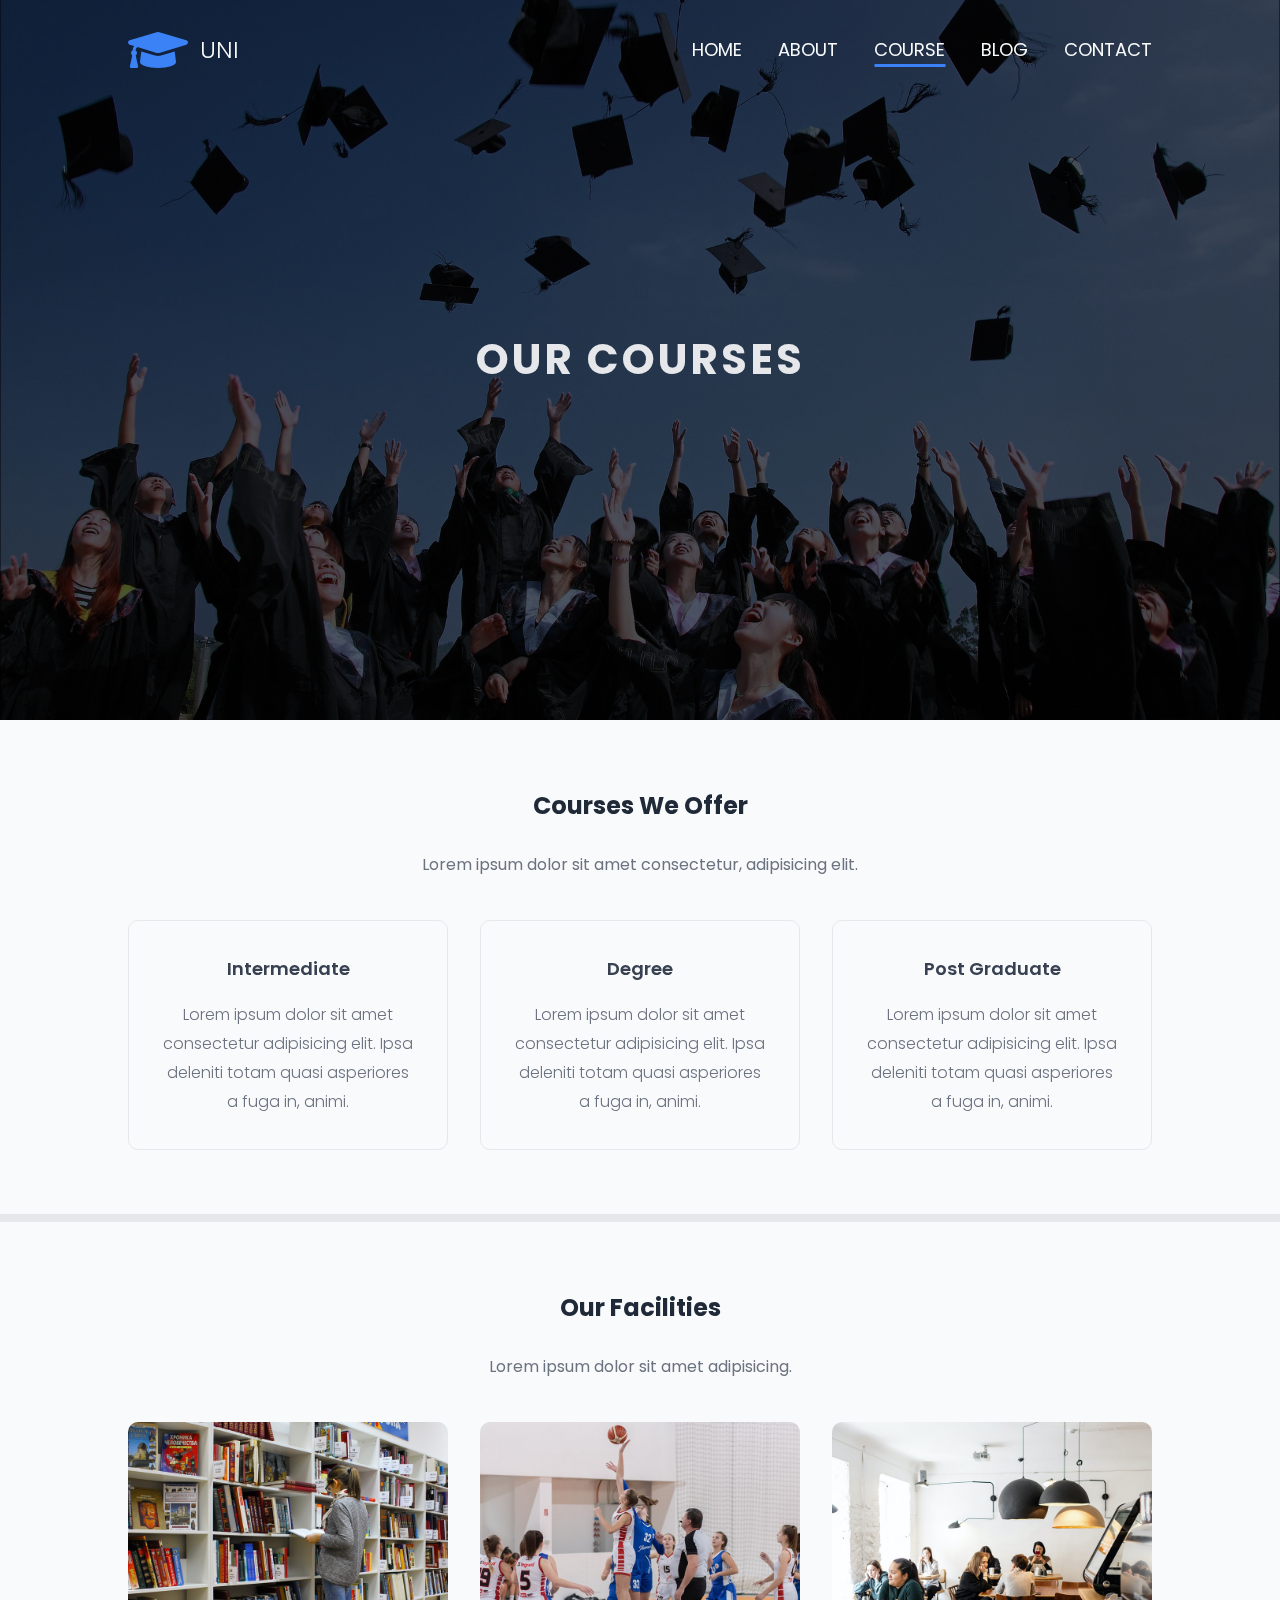
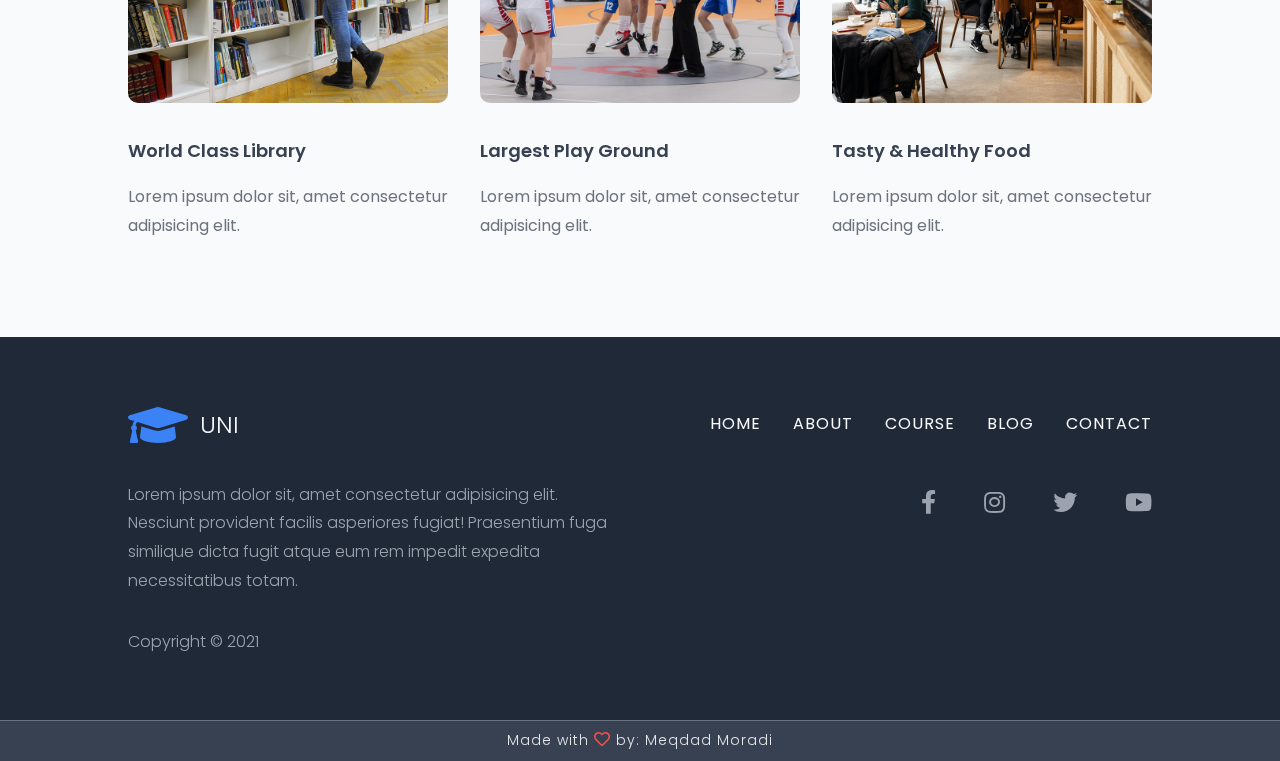
<file: course.html>
<!DOCTYPE html>
<html lang="en">

<head>
    <meta charset="UTF-8">
    <meta http-equiv="X-UA-Compatible" content="IE=edge">
    <meta name="viewport" content="width=device-width, initial-scale=1.0">
    <link rel="shortcut icon" href="./images/logo.png" type="image/x-icon">

    <!-- font awesome cdn -->
    <link rel="stylesheet" href="https://cdnjs.cloudflare.com/ajax/libs/font-awesome/5.15.4/css/all.min.css"
        integrity="sha512-1ycn6IcaQQ40/MKBW2W4Rhis/DbILU74C1vSrLJxCq57o941Ym01SwNsOMqvEBFlcgUa6xLiPY/NS5R+E6ztJQ=="
        crossorigin="anonymous" referrerpolicy="no-referrer" />

    <!-- style sheet -->
    <link rel="stylesheet" href="style/style.css">

    <!-- JS file -->
    <script src="./app/main.js" defer></script>
    <title>College Website | Course</title>
</head>

<body id="course-page">

    <div id="page-showcase">
        <div class="container">

            <!-- header -->
            <header id="header">
                <div class="header-container">
                    <div class="logo">
                        <a href="./index.html">
                            <i class="fas fa-graduation-cap logo-icon"></i>
                            <h4 class="logo-text">uni</h4>
                        </a>
                    </div>
                    <nav class="header-nav">
                        <ul class="nav-list">
                            <li><a href="./index.html">home</a></li>
                            <li><a href="about.html">about</a></li>
                            <li><a href="course.html"  class="active">course</a></li>
                            <li><a href="blog.html">blog</a></li>
                            <li><a href="contact.html">contact</a></li>
                        </ul>
                    </nav>
                    <div class="toggler">
                        <i class="fas fa-bars" id="toggler-btn"></i>
                    </div>
                </div>
            </header>

            <!-- showcase content -->
            <div class="showcase-content">
                <h1>our courses</h1>
            </div>
        </div>
    </div>
    <!-- end showcase -->


    <!-- start services -->
    <section id="services">
        <div class="container">
            <h1 class="title">courses we offer</h1>
            <p class="body-text">Lorem ipsum dolor sit amet consectetur, adipisicing elit.</p>

            <!-- services content -->
            <div class="services-content">
                <div class="cart">
                    <h2 class="subtitle">intermediate</h2>
                    <p class="body-text">Lorem ipsum dolor sit amet consectetur adipisicing elit. Ipsa deleniti totam
                        quasi asperiores a
                        fuga in, animi.
                    </p>
                </div>
                <div class="cart">
                    <h2 class="subtitle">degree</h2>
                    <p class="body-text">Lorem ipsum dolor sit amet consectetur adipisicing elit. Ipsa deleniti totam
                        quasi asperiores a
                        fuga in, animi.
                    </p>
                </div>
                <div class="cart">
                    <h2 class="subtitle">post graduate</h2>
                    <p class="body-text">Lorem ipsum dolor sit amet consectetur adipisicing elit. Ipsa deleniti totam
                        quasi asperiores a
                        fuga in, animi.
                    </p>
                </div>
            </div>
        </div>
    </section>
    <!-- end services -->



    <!-- start facilities -->
    <section id="facility">
        <div class="container">
            <h1 class="title">our facilities</h1>
            <p class="body-text">Lorem ipsum dolor sit amet adipisicing.</p>

            <!-- facility content -->
            <div class="facility-content">
                <div class="cart">
                    <div class="cart-img">
                        <img src="./images/library.png" alt="library">
                    </div>
                    <div class="cart-content">
                        <h2 class="subtitle">world class library</h2>
                        <p class="body-text">Lorem ipsum dolor sit, amet consectetur adipisicing elit.</p>
                    </div>
                </div>
                <div class="cart">
                    <div class="cart-img">
                        <img src="./images/basketball.png" alt="basketball">
                    </div>
                    <div class="cart-content">
                        <h2 class="subtitle">largest play ground</h2>
                        <p class="body-text">Lorem ipsum dolor sit, amet consectetur adipisicing elit.</p>
                    </div>
                </div>
                <div class="cart">
                    <div class="cart-img">
                        <img src="./images/cafeteria.png" alt="library">
                    </div>
                    <div class="cart-content">
                        <h2 class="subtitle">tasty & healthy food</h2>
                        <p class="body-text">Lorem ipsum dolor sit, amet consectetur adipisicing elit.</p>
                    </div>
                </div>
            </div>
        </div>
    </section>
    <!-- end facilities -->



    <!-- start footer -->
    <footer id="footer">
        <div class="container">
            <div class="footer-content">
                <div class="logo">
                    <a href="./index.html">
                        <i class="fas fa-graduation-cap logo-icon"></i>
                        <h4 class="logo-text">uni</h4>
                    </a>
                </div>
                <nav class="footer-nav">
                    <ul class="nav-list">
                        <li><a href="./index.html">home</a></li>
                        <li><a href="about.html">about</a></li>
                        <li><a href="course.html">course</a></li>
                        <li><a href="blog.html">blog</a></li>
                        <li><a href="contact.html">contact</a></li>
                    </ul>
                </nav>
                <!-- about the site -->
                <p class="body-text">Lorem ipsum dolor sit, amet consectetur adipisicing elit. Nesciunt provident
                    facilis asperiores fugiat! Praesentium fuga similique dicta fugit atque eum rem impedit expedita
                    necessitatibus totam.
                </p>
                <!-- social media links -->
                <ul class="social-links">
                    <li><a href="https://www.facebook.com/" target="_blank"><i class="fab fa-facebook-f"></i></a></li>
                    <li><a href="https://www.instagram.com/" target="_blank"><i class="fab fa-instagram"></i></a></li>
                    <li><a href="https://www.twitter.com/" target="_blank"><i class="fab fa-twitter"></i></a></li>
                    <li><a href="https://www.youtube.com/" target="_blank"><i class="fab fa-youtube"></i></a></li>
                </ul>

                <p class="body-text">copyright &copy; 2021</p>
            </div>
        </div>
    </footer>
    <p class="developer">made with <i class="far fa-heart"></i> by: Meqdad Moradi</p>
    <!-- end footer -->

</body>

</html>
</file>
<file: style/style.css>
@import url("https://fonts.googleapis.com/css2?family=Poppins:wght@300;400;500;600;700;800;900&display=swap");
*,
*::after,
*::before {
  margin: 0;
  padding: 0;
  -webkit-box-sizing: border-box;
          box-sizing: border-box;
}

*::first-letter {
  text-transform: uppercase;
}

html {
  scroll-behavior: smooth;
}

body {
  width: 100%;
  line-height: 1.8;
  font-size: 1rem;
  font-family: 'Poppins', sans-serif;
  background-color: #F9FAFB;
}

input,
button {
  font-family: 'Poppins', sans-serif;
}

img {
  display: block;
  width: 100%;
  min-width: 100%;
  max-width: 100%;
}

a {
  text-decoration: none;
}

ul {
  list-style: none;
}

p:not(:first-child) {
  margin-top: 1em;
}

.main-title {
  font-weight: 700;
  font-size: 2.625rem;
  text-transform: capitalize;
}

.title {
  color: #1F2937;
  font-weight: 700;
  font-size: 1.5rem;
  text-transform: capitalize;
  margin-bottom: 1em;
}

.subtitle {
  color: #374151;
  font-size: 1.125rem;
  font-weight: 600;
  text-transform: capitalize;
}

.body-text {
  color: #6B7280;
  font-size: 1rem;
}

.details {
  color: #9CA3AF;
  font-size: 0.875rem;
  font-weight: 300;
}

.small {
  color: #9CA3AF;
  font-size: .75rem;
  font-weight: 300;
}

.btn {
  text-transform: capitalize;
  font-size: 1rem;
  display: inline-block;
  margin-top: 1.5em;
  text-decoration: none;
  background-color: #2563EB;
  color: #fff;
  padding: .5em 1em;
  border-radius: 5px;
  -webkit-transition: all .3s ease-in-out;
  transition: all .3s ease-in-out;
}

.btn:hover {
  background-color: #3B82F6;
  letter-spacing: 1px;
}

section {
  padding-block: 4em;
}

/* align to center all title */
.title,
.body-text,
.subtitle {
  text-align: center;
}

/* layout */
.container {
  width: 80%;
  max-width: 1920px;
  margin: 0 auto;
}

#showcase,
#page-showcase {
  position: relative;
  height: 100vh;
  overflow: hidden;
}

#showcase::after,
#page-showcase::after {
  content: "";
  height: 100%;
  width: 100%;
  background: url("../images/banner.jpg") no-repeat center/cover;
  position: absolute;
  inset: 0;
  z-index: 1;
  -webkit-animation: banner 15s ease-in-out infinite;
          animation: banner 15s ease-in-out infinite;
}

#showcase::before,
#page-showcase::before {
  content: "";
  height: 100%;
  width: 100%;
  background-color: #4B5563;
  position: absolute;
  inset: 0;
  z-index: 2;
  mix-blend-mode: multiply;
}

#showcase #header,
#page-showcase #header {
  position: relative;
  z-index: 10000;
}

#showcase #header.on-scroll,
#page-showcase #header.on-scroll {
  height: 70px;
}

#showcase #header .header-container,
#page-showcase #header .header-container {
  height: 100px;
  display: -webkit-box;
  display: -ms-flexbox;
  display: flex;
  -webkit-box-orient: horizontal;
  -webkit-box-direction: normal;
      -ms-flex-direction: row;
          flex-direction: row;
  -ms-flex-wrap: nowrap;
      flex-wrap: nowrap;
  -webkit-box-pack: justify;
      -ms-flex-pack: justify;
          justify-content: space-between;
  -webkit-box-align: center;
      -ms-flex-align: center;
          align-items: center;
}

#showcase #header .logo a,
#page-showcase #header .logo a {
  display: -webkit-box;
  display: -ms-flexbox;
  display: flex;
  -webkit-box-orient: horizontal;
  -webkit-box-direction: normal;
      -ms-flex-direction: row;
          flex-direction: row;
  -ms-flex-wrap: nowrap;
      flex-wrap: nowrap;
  -webkit-box-pack: justify;
      -ms-flex-pack: justify;
          justify-content: space-between;
  -webkit-box-align: center;
      -ms-flex-align: center;
          align-items: center;
  color: #F9FAFB;
}

#showcase #header .logo .logo-icon,
#page-showcase #header .logo .logo-icon {
  font-size: 3em;
  color: #3B82F6;
}

#showcase #header .logo .logo-text,
#page-showcase #header .logo .logo-text {
  padding-left: 0.5em;
  font-size: 1.5rem;
  font-weight: 300;
  text-transform: uppercase;
}

#showcase #header .header-nav .nav-list,
#page-showcase #header .header-nav .nav-list {
  display: -webkit-box;
  display: -ms-flexbox;
  display: flex;
  -webkit-box-orient: horizontal;
  -webkit-box-direction: normal;
      -ms-flex-direction: row;
          flex-direction: row;
  -ms-flex-wrap: nowrap;
      flex-wrap: nowrap;
  -webkit-box-pack: justify;
      -ms-flex-pack: justify;
          justify-content: space-between;
  -webkit-box-align: center;
      -ms-flex-align: center;
          align-items: center;
}

#showcase #header .header-nav .nav-list li,
#page-showcase #header .header-nav .nav-list li {
  margin-left: 2em;
  font-size: 1.125rem;
  text-transform: uppercase;
}

#showcase #header .header-nav .nav-list a,
#page-showcase #header .header-nav .nav-list a {
  color: #F9FAFB;
  -webkit-transition: all 0.3s ease-in-out;
  transition: all 0.3s ease-in-out;
  position: relative;
}

#showcase #header .header-nav .nav-list a::after,
#page-showcase #header .header-nav .nav-list a::after {
  content: "";
  height: 3px;
  width: 0;
  background-color: #3B82F6;
  position: absolute;
  bottom: -5px;
  left: 50%;
  -webkit-transform: translateX(-50%);
          transform: translateX(-50%);
  -webkit-transition: all 0.3s ease-in-out;
  transition: all 0.3s ease-in-out;
}

#showcase #header .header-nav .nav-list a:hover,
#page-showcase #header .header-nav .nav-list a:hover {
  color: #F3F4F6;
}

#showcase #header .header-nav .nav-list a:hover::after,
#page-showcase #header .header-nav .nav-list a:hover::after {
  width: 100%;
}

#showcase #header .header-nav .nav-list a.active::after,
#page-showcase #header .header-nav .nav-list a.active::after {
  width: 100%;
}

#showcase #header .toggler,
#page-showcase #header .toggler {
  font-size: 1.5em;
  display: none;
}

#showcase .showcase-content,
#page-showcase .showcase-content {
  position: absolute;
  top: 50%;
  left: 50%;
  z-index: 10;
  -webkit-transform: translate(-50%, -50%);
          transform: translate(-50%, -50%);
  text-align: center;
}

#showcase .showcase-content h1,
#page-showcase .showcase-content h1 {
  color: #E5E7EB;
  font-size: 2.625rem;
  letter-spacing: 3px;
  text-transform: uppercase;
}

#showcase .showcase-content p,
#page-showcase .showcase-content p {
  color: #D1D5DB;
  font-weight: 300;
  letter-spacing: 1px;
}

#showcase .showcase-content .btn,
#page-showcase .showcase-content .btn {
  margin-top: 2.5em;
}

@-webkit-keyframes banner {
  0% {
    -webkit-transform: scale(1);
            transform: scale(1);
  }
  50% {
    -webkit-transform: scale(1.2);
            transform: scale(1.2);
  }
}

@keyframes banner {
  0% {
    -webkit-transform: scale(1);
            transform: scale(1);
  }
  50% {
    -webkit-transform: scale(1.2);
            transform: scale(1.2);
  }
}

/* media */
@media (max-width: 760px) {
  .toggler {
    display: block !important;
    color: #F9FAFB;
    position: relative;
    z-index: 10;
  }
  #header .header-nav {
    position: fixed;
    left: 0;
    top: 0;
    height: 100vh;
    width: 100vw;
    background-color: rgba(0, 0, 0, 0.5);
    z-index: 5000;
    opacity: 0;
    pointer-events: none;
    -webkit-transition: all 0.3s ease-in-out;
    transition: all 0.3s ease-in-out;
  }
  #header .header-nav.active {
    opacity: 1;
    pointer-events: all;
  }
  #header .header-nav.active .nav-list {
    width: 70vw;
  }
  #header .nav-list {
    width: 0;
    height: 100%;
    right: 0;
    background-color: #3B82F6;
    -webkit-box-orient: vertical !important;
    -webkit-box-direction: normal !important;
        -ms-flex-direction: column !important;
            flex-direction: column !important;
    -webkit-box-pack: stretch !important;
        -ms-flex-pack: stretch !important;
            justify-content: stretch !important;
    -webkit-box-align: start !important;
        -ms-flex-align: start !important;
            align-items: flex-start !important;
    padding: 2em;
    -webkit-transition: all 0.3s ease-in-out;
    transition: all 0.3s ease-in-out;
  }
  #header .nav-list li {
    margin-left: 0 !important;
    margin-bottom: 2em;
    font-size: 1.25rem !important;
  }
}

#services .services-content {
  display: -ms-grid;
  display: grid;
  grid-gap: 2em;
  -ms-grid-columns: (minmax(300px, 1fr))[auto-fit];
      grid-template-columns: repeat(auto-fit, minmax(300px, 1fr));
  -webkit-box-pack: justify;
      -ms-flex-pack: justify;
          justify-content: space-between;
  -webkit-box-align: stretch;
      -ms-flex-align: stretch;
          align-items: stretch;
  margin-top: 2.5em;
}

#services .services-content .cart {
  border: 1px solid #E5E7EB;
  padding: 2em;
  border-radius: 10px;
  -webkit-transition: all 0.3s ease-in-out;
  transition: all 0.3s ease-in-out;
}

#services .services-content .cart:hover {
  -webkit-box-shadow: 0 0 10px -4px rgba(0, 0, 0, 0.5);
          box-shadow: 0 0 10px -4px rgba(0, 0, 0, 0.5);
}

#services .services-content .body-text {
  font-weight: 300;
}

#global-campus {
  border-top: 8px solid #E5E7EB;
}

#global-campus .global-campus-content {
  display: -ms-grid;
  display: grid;
  grid-gap: 2em;
  -ms-grid-columns: (minmax(300px, 1fr))[auto-fit];
      grid-template-columns: repeat(auto-fit, minmax(300px, 1fr));
  -webkit-box-pack: justify;
      -ms-flex-pack: justify;
          justify-content: space-between;
  -webkit-box-align: stretch;
      -ms-flex-align: stretch;
          align-items: stretch;
  margin-top: 2.5em;
}

#global-campus .global-campus-content .cart {
  position: relative;
  overflow: hidden;
  border-radius: 10px;
}

#global-campus .global-campus-content .cart img {
  border-radius: 10px;
}

#global-campus .global-campus-content .cart .title {
  position: absolute;
  inset: 0;
  height: 100%;
  width: 100%;
  background-color: rgba(59, 130, 246, 0.8);
  color: #F9FAFB;
  text-transform: uppercase;
  letter-spacing: 2px;
  margin-top: 0;
  display: -ms-grid;
  display: grid;
  place-items: center;
  opacity: 0;
  pointer-events: none;
  -webkit-transition: all 0.3s ease-in-out;
  transition: all 0.3s ease-in-out;
}

#global-campus .global-campus-content .cart:hover .title {
  opacity: 1;
  pointer-events: all;
}

#facility {
  border-top: 8px solid #E5E7EB;
}

#facility .facility-content {
  display: -ms-grid;
  display: grid;
  grid-gap: 2em;
  -ms-grid-columns: (minmax(300px, 1fr))[auto-fit];
      grid-template-columns: repeat(auto-fit, minmax(300px, 1fr));
  -webkit-box-pack: justify;
      -ms-flex-pack: justify;
          justify-content: space-between;
  -webkit-box-align: stretch;
      -ms-flex-align: stretch;
          align-items: stretch;
  margin-top: 2.5em;
}

#facility .facility-content .cart-img {
  border-radius: 10px;
  overflow: hidden;
  margin-bottom: 2em;
}

#facility .facility-content .cart-img img {
  border-radius: 10px;
  -webkit-transform: scale(1.01);
          transform: scale(1.01);
  -webkit-transition: all 0.3s ease-in-out;
  transition: all 0.3s ease-in-out;
}

#facility .facility-content .cart-img img:hover {
  -webkit-transform: scale(1.1);
          transform: scale(1.1);
}

#facility .facility-content .cart-content {
  padding: 0 0 2em 0;
}

#facility .facility-content .cart-content .subtitle,
#facility .facility-content .cart-content .body-text {
  text-align: left;
}

#cta {
  background: url("../images/banner2.jpg") no-repeat center/cover;
  padding-block: 4em;
  position: relative;
}

#cta::after {
  content: "";
  height: 100%;
  width: 100%;
  background-color: #374151;
  position: absolute;
  inset: 0;
  mix-blend-mode: multiply;
  z-index: 1;
}

#cta .content {
  position: relative;
  color: #F9FAFB;
  text-align: center;
  display: -ms-grid;
  display: grid;
  place-items: center;
  z-index: 2;
}

#cta .content h1 {
  max-width: 60%;
  font-weight: 300;
}

/* media */
@media (max-width: 760px) {
  #cta h1 {
    max-width: 100% !important;
  }
}

#testimonials .container {
  overflow: hidden;
  position: relative;
}

#testimonials .container::after {
  content: "";
  background: url("../images/bg-pattern-quotation.svg") no-repeat center;
  background-size: 50%;
  position: absolute;
  top: 0;
  left: 0;
  width: 30%;
  opacity: 0.1;
}

#testimonials .testimonials-content {
  display: -ms-grid;
  display: grid;
  grid-gap: 2em;
  -ms-grid-columns: (minmax(400px, 1fr))[auto-fit];
      grid-template-columns: repeat(auto-fit, minmax(400px, 1fr));
  -webkit-box-pack: justify;
      -ms-flex-pack: justify;
          justify-content: space-between;
  -webkit-box-align: center;
      -ms-flex-align: center;
          align-items: center;
  margin-top: 2.5em;
  position: relative;
  -webkit-transition: all 0.3s ease;
  transition: all 0.3s ease;
}

#testimonials .testimonials-content .testimonial {
  background-color: #F3F4F6;
  border-radius: 10px;
  border: 1px solid #E5E7EB;
  padding: 2em;
  display: -ms-grid;
  display: grid;
  grid-gap: 1em;
  -ms-grid-columns: 4em 1fr;
      grid-template-columns: 4em 1fr;
      grid-template-areas: "avatar name" "content content";
  -webkit-box-align: center;
      -ms-flex-align: center;
          align-items: center;
  -webkit-transition: all 0.3s ease;
  transition: all 0.3s ease;
}

#testimonials .testimonials-content .testimonial:hover {
  border-color: #D1D5DB;
}

#testimonials .testimonials-content .body-text,
#testimonials .testimonials-content .subtitle {
  text-align: left;
}

#testimonials .testimonials-content .avatar {
  width: 4em;
  height: 4em;
  border-radius: 100%;
  overflow: hidden;
  -ms-grid-row: 1;
  -ms-grid-column: 1;
  grid-area: avatar;
  border: 2px solid #93C5FD;
}

#testimonials .testimonials-content .content {
  -ms-grid-row: 2;
  -ms-grid-column: 1;
  -ms-grid-column-span: 2;
  grid-area: content;
}

#testimonials .testimonials-content .avatar-title {
  -ms-grid-row: 1;
  -ms-grid-column: 2;
  grid-area: name;
  margin-left: 1em;
}

#testimonials .testimonials-content .avatar-name {
  font-size: 1.125rem;
}

#testimonials .testimonials-content .rating {
  display: -webkit-box;
  display: -ms-flexbox;
  display: flex;
  -webkit-box-orient: horizontal;
  -webkit-box-direction: normal;
      -ms-flex-direction: row;
          flex-direction: row;
  -ms-flex-wrap: nowrap;
      flex-wrap: nowrap;
  -webkit-box-pack: start;
      -ms-flex-pack: start;
          justify-content: flex-start;
  -webkit-box-align: center;
      -ms-flex-align: center;
          align-items: center;
}

#testimonials .testimonials-content .rating li {
  font-size: 0.54rem;
  color: #3B82F6;
}

#testimonials .testimonials-content .rating li:not(:last-child) {
  margin-right: 5px;
}

/* media testimonials */
@media (max-width: 760px) {
  #testimonials .testimonials-content {
    display: -ms-grid;
    display: grid;
    grid-gap: 2em;
    -ms-grid-columns: (minmax(300px, 1fr))[auto-fit];
        grid-template-columns: repeat(auto-fit, minmax(300px, 1fr));
    -webkit-box-pack: justify;
        -ms-flex-pack: justify;
            justify-content: space-between;
    -webkit-box-align: center;
        -ms-flex-align: center;
            align-items: center;
  }
}

#footer {
  padding-block: 4em;
  background-color: #1F2937;
}

#footer .footer-content {
  display: -ms-grid;
  display: grid;
  -ms-grid-columns: (1fr)[2];
      grid-template-columns: repeat(2, 1fr);
  -webkit-box-pack: justify;
      -ms-flex-pack: justify;
          justify-content: space-between;
  -webkit-box-align: center;
      -ms-flex-align: center;
          align-items: center;
  grid-gap: 2em;
}

#footer .footer-content .logo {
  justify-self: flex-start;
}

#footer .footer-content .logo a {
  display: -webkit-box;
  display: -ms-flexbox;
  display: flex;
  -webkit-box-orient: horizontal;
  -webkit-box-direction: normal;
      -ms-flex-direction: row;
          flex-direction: row;
  -ms-flex-wrap: nowrap;
      flex-wrap: nowrap;
  -webkit-box-pack: start;
      -ms-flex-pack: start;
          justify-content: flex-start;
  -webkit-box-align: center;
      -ms-flex-align: center;
          align-items: center;
  color: #F9FAFB;
}

#footer .footer-content .logo .logo-icon {
  font-size: 3em;
  color: #3B82F6;
}

#footer .footer-content .logo .logo-text {
  padding-left: 0.5em;
  font-size: 1.5rem;
  font-weight: 300;
  text-transform: uppercase;
}

#footer .footer-content .footer-nav {
  justify-self: flex-end;
}

#footer .footer-content .footer-nav .nav-list {
  display: -webkit-box;
  display: -ms-flexbox;
  display: flex;
  -webkit-box-orient: horizontal;
  -webkit-box-direction: normal;
      -ms-flex-direction: row;
          flex-direction: row;
  -ms-flex-wrap: nowrap;
      flex-wrap: nowrap;
  -webkit-box-pack: justify;
      -ms-flex-pack: justify;
          justify-content: space-between;
  -webkit-box-align: center;
      -ms-flex-align: center;
          align-items: center;
}

#footer .footer-content .footer-nav .nav-list li {
  margin-left: 2em;
  font-size: 1rem;
  text-transform: uppercase;
  letter-spacing: 1px;
}

#footer .footer-content .footer-nav .nav-list a {
  color: #F9FAFB;
  -webkit-transition: all 0.3s ease-in-out;
  transition: all 0.3s ease-in-out;
  position: relative;
}

#footer .footer-content .footer-nav .nav-list a::after {
  content: "";
  height: 3px;
  width: 0;
  background-color: #3B82F6;
  position: absolute;
  bottom: -5px;
  left: 50%;
  -webkit-transform: translateX(-50%);
          transform: translateX(-50%);
  -webkit-transition: all 0.3s ease-in-out;
  transition: all 0.3s ease-in-out;
}

#footer .footer-content .footer-nav .nav-list a:hover {
  color: #F3F4F6;
}

#footer .footer-content .footer-nav .nav-list a:hover::after {
  width: 100%;
}

#footer .footer-content .body-text {
  text-align: left;
  color: #9CA3AF;
  font-weight: 300;
  margin-top: 0;
}

#footer .footer-content .social-links {
  justify-self: flex-end;
  -ms-flex-item-align: start;
      align-self: flex-start;
  display: -webkit-box;
  display: -ms-flexbox;
  display: flex;
  -webkit-box-orient: horizontal;
  -webkit-box-direction: normal;
      -ms-flex-direction: row;
          flex-direction: row;
  -ms-flex-wrap: nowrap;
      flex-wrap: nowrap;
  -webkit-box-pack: justify;
      -ms-flex-pack: justify;
          justify-content: space-between;
  -webkit-box-align: center;
      -ms-flex-align: center;
          align-items: center;
}

#footer .footer-content .social-links li {
  margin-left: 2em;
  font-size: 1.5rem;
}

#footer .footer-content .social-links a {
  color: #9CA3AF;
  -webkit-transition: all 0.3s ease-in-out;
  transition: all 0.3s ease-in-out;
}

#footer .footer-content .social-links a:hover {
  color: #F9FAFB;
}

.developer {
  background-color: #374151;
  text-align: center;
  color: #E5E7EB;
  padding: 0.5em 0;
  margin: 0 !important;
  font-weight: 300;
  font-size: 14px;
  letter-spacing: 1px;
  border-top: 1px solid #6B7280;
}

.developer .far {
  color: #fc4e48;
  font-size: 1rem;
}

/* media footer */
@media (max-width: 760px) {
  #footer .footer-content {
    -ms-grid-columns: 1fr;
        grid-template-columns: 1fr;
  }
  #footer .footer-nav {
    justify-self: flex-start !important;
    margin-top: 1em;
  }
  #footer .nav-list {
    -webkit-box-orient: vertical !important;
    -webkit-box-direction: normal !important;
        -ms-flex-direction: column !important;
            flex-direction: column !important;
    -webkit-box-align: start !important;
        -ms-flex-align: start !important;
            align-items: flex-start !important;
  }
  #footer .nav-list li {
    margin-left: 0 !important;
    margin-bottom: 1em;
  }
  #footer .social-links {
    justify-self: flex-start !important;
  }
  #footer .social-links li:first-child {
    margin-left: 0 !important;
  }
}

/*===================
    about us page
===================*/
#page-showcase {
  height: 80vh;
}

#page-showcase::after {
  background-image: url("../images/background.jpg");
  background-position: center center;
  -webkit-animation: none;
          animation: none;
}

#about .about-content {
  display: -ms-grid;
  display: grid;
  grid-gap: 2em;
  -ms-grid-columns: (minmax(300px, 1fr))[auto-fit];
      grid-template-columns: repeat(auto-fit, minmax(300px, 1fr));
  -webkit-box-pack: justify;
      -ms-flex-pack: justify;
          justify-content: space-between;
  -webkit-box-align: stretch;
      -ms-flex-align: stretch;
          align-items: stretch;
  grid-column-gap: 4em;
}

#about .about-content .title,
#about .about-content .subtitle,
#about .about-content .body-text {
  text-align: left;
}

#about .about-content .about-img img {
  -webkit-box-shadow: 10px 10px 0 #93C5FD;
          box-shadow: 10px 10px 0 #93C5FD;
}

#blogs .blog-content {
  display: -ms-grid;
  display: grid;
  grid-gap: 3.5em;
  -ms-grid-columns: 2fr 1fr;
      grid-template-columns: 2fr 1fr;
      grid-template-areas: "blog aside";
  margin-top: 2.5em;
}

#blogs .blog-content .title,
#blogs .blog-content .subtitle,
#blogs .blog-content .body-text {
  text-align: left;
}

#blogs .blog-content .blog {
  -ms-grid-row: 1;
  -ms-grid-column: 1;
  grid-area: blog;
}

#blogs .blog-content .blog-img {
  margin-bottom: 2em;
}

#blogs .blog-content .comment-form-container {
  margin-top: 2em;
  border: 1px solid #E5E7EB;
  padding: 2em;
}

#blogs .blog-content .comment-form-container .title {
  margin-bottom: 1em;
}

#blogs .blog-content .input-container {
  display: -webkit-box;
  display: -ms-flexbox;
  display: flex;
  -webkit-box-orient: vertical;
  -webkit-box-direction: normal;
      -ms-flex-direction: column;
          flex-direction: column;
  -ms-flex-wrap: nowrap;
      flex-wrap: nowrap;
  -webkit-box-pack: start;
      -ms-flex-pack: start;
          justify-content: flex-start;
  -webkit-box-align: start;
      -ms-flex-align: start;
          align-items: flex-start;
}

#blogs .blog-content .input-container.error input,
#blogs .blog-content .input-container.error #message {
  border-color: #ff4e4e;
}

#blogs .blog-content .input-container.error small {
  display: block;
  color: #ff4e4e;
}

#blogs .blog-content .input-container.success input,
#blogs .blog-content .input-container.success #message {
  border-color: #E5E7EB;
}

#blogs .blog-content .input-container.success small {
  display: none;
}

#blogs .blog-content .input-container:not(:last-child) {
  margin-bottom: 1em;
}

#blogs .blog-content .input-container label {
  text-transform: capitalize;
  display: inline-block;
  margin-bottom: 0.2em;
}

#blogs .blog-content .input-container input,
#blogs .blog-content .input-container textarea {
  width: 100%;
  resize: none;
  font-size: 1rem;
  font-family: "Poppins", sans-serif;
  padding: 0.5em 0.8em;
  border: 1px solid #E5E7EB;
  border-radius: 5px;
  outline: none;
  -webkit-transition: all 0.3s ease;
  transition: all 0.3s ease;
}

#blogs .blog-content .input-container input:hover, #blogs .blog-content .input-container input:focus,
#blogs .blog-content .input-container textarea:hover,
#blogs .blog-content .input-container textarea:focus {
  border-color: #BFDBFE;
  -webkit-box-shadow: 0 0 5px -2px #3B82F6;
          box-shadow: 0 0 5px -2px #3B82F6;
}

#blogs .blog-content .btn {
  margin-top: 1em;
  outline: none;
  border: none;
  cursor: pointer;
}

#blogs .blog-content .comments-title {
  margin-top: 2.5em;
}

#blogs .blog-content .comments {
  margin-top: 2em;
}

#blogs .blog-content .comments .comment {
  padding: 2em;
  border: 1px solid #E5E7EB;
  display: -ms-grid;
  display: grid;
  grid-gap: 2em;
  -ms-grid-columns: 4em 1fr;
      grid-template-columns: 4em 1fr;
}

#blogs .blog-content .comments .comment:not(:last-child) {
  margin-bottom: 1.5em;
}

#blogs .blog-content .comments .user {
  background-color: #D1D5DB;
  height: 4em;
  width: 4em;
  border-radius: 50px;
  display: -ms-grid;
  display: grid;
  place-items: center;
}

#blogs .blog-content .comments .user .fas.fa-user {
  font-size: 2rem;
  color: #F9FAFB;
}

#blogs .blog-content .comments .subtitle .details {
  padding-left: 1em;
}

#blogs .blog-content .category {
  background-color: #F3F4F6;
  height: -webkit-max-content;
  height: -moz-max-content;
  height: max-content;
  padding: 2em;
  border-radius: 10px;
  -ms-grid-row: 1;
  -ms-grid-column: 2;
  grid-area: aside;
}

#blogs .blog-content .category .subtitle {
  background-color: #3B82F6;
  border-radius: 5px;
  margin-bottom: 1em;
  padding: 0.5em;
  text-align: center;
  color: #F9FAFB;
  text-transform: uppercase;
  letter-spacing: 3px;
  font-weight: 400;
  font-size: 1rem;
}

#blogs .blog-content .category-list {
  list-style: circle;
}

#blogs .blog-content .category-list li {
  display: -webkit-box;
  display: -ms-flexbox;
  display: flex;
  -webkit-box-orient: horizontal;
  -webkit-box-direction: normal;
      -ms-flex-direction: row;
          flex-direction: row;
  -ms-flex-wrap: nowrap;
      flex-wrap: nowrap;
  -webkit-box-pack: justify;
      -ms-flex-pack: justify;
          justify-content: space-between;
  -webkit-box-align: center;
      -ms-flex-align: center;
          align-items: center;
  margin-bottom: 0.5em;
  cursor: pointer;
  color: #6B7280;
  -webkit-transition: all 0.3s ease;
  transition: all 0.3s ease;
}

#blogs .blog-content .category-list li:last-child {
  margin-bottom: 0;
}

#blogs .blog-content .category-list li:hover {
  color: #3B82F6;
}

/* media blog page */
@media (max-width: 760px) {
  #blogs .blog-content {
    -ms-grid-columns: 1fr !important;
        grid-template-columns: 1fr !important;
        grid-template-areas: "aside" "blog";
  }
  #blogs .comment-form-container {
    padding: 1em !important;
  }
  #blogs .comment {
    -ms-grid-columns: 1fr !important;
        grid-template-columns: 1fr !important;
  }
}

#contact .map-container {
  position: relative;
}

#contact .map-container .map {
  width: 100%;
  height: 70vh;
}

#contact .contact-content {
  display: -ms-grid;
  display: grid;
  grid-gap: 2em;
  -ms-grid-columns: (minmax(300px, 1fr))[auto-fit];
      grid-template-columns: repeat(auto-fit, minmax(300px, 1fr));
  -webkit-box-pack: justify;
      -ms-flex-pack: justify;
          justify-content: space-between;
  -webkit-box-align: center;
      -ms-flex-align: center;
          align-items: center;
  margin-top: 2.5em;
}

#contact .contact-content .contact-info {
  display: -ms-grid;
  display: grid;
  place-items: center;
}

#contact .contact-content .contact-info .title {
  text-align: left;
  margin-bottom: 1em;
}

#contact .contact-content .contact-info-list li:not(:last-child) {
  margin-bottom: 1em;
}

#contact .contact-content .contact-info-list li i {
  color: #3B82F6;
  padding-right: 0.5em;
  font-size: 1.25rem;
}

#contact .contact-content .contact-form-container {
  padding: 2em;
  border: 1px solid #E5E7EB;
}

#contact .contact-content .contact-form-container .input-container {
  display: -webkit-box;
  display: -ms-flexbox;
  display: flex;
  -webkit-box-orient: vertical;
  -webkit-box-direction: normal;
      -ms-flex-direction: column;
          flex-direction: column;
  -ms-flex-wrap: nowrap;
      flex-wrap: nowrap;
  -webkit-box-pack: start;
      -ms-flex-pack: start;
          justify-content: flex-start;
  -webkit-box-align: start;
      -ms-flex-align: start;
          align-items: flex-start;
}

#contact .contact-content .contact-form-container .input-container.error input,
#contact .contact-content .contact-form-container .input-container.error #message {
  border-color: #ff4e4e;
}

#contact .contact-content .contact-form-container .input-container.error small {
  display: block;
  color: #ff4e4e;
}

#contact .contact-content .contact-form-container .input-container.success input,
#contact .contact-content .contact-form-container .input-container.success #message {
  border-color: #E5E7EB;
}

#contact .contact-content .contact-form-container .input-container.success small {
  display: none;
}

#contact .contact-content .contact-form-container .input-container:not(:last-child) {
  margin-bottom: 1em;
}

#contact .contact-content .contact-form-container .input-container label {
  text-transform: capitalize;
  display: inline-block;
  margin-bottom: 0.2em;
}

#contact .contact-content .contact-form-container .input-container input,
#contact .contact-content .contact-form-container .input-container textarea {
  width: 100%;
  resize: none;
  font-size: 1rem;
  font-family: "Poppins", sans-serif;
  padding: 0.5em 0.8em;
  border: 1px solid #E5E7EB;
  border-radius: 5px;
  outline: none;
  -webkit-transition: all 0.3s ease;
  transition: all 0.3s ease;
}

#contact .contact-content .contact-form-container .input-container input:hover, #contact .contact-content .contact-form-container .input-container input:focus,
#contact .contact-content .contact-form-container .input-container textarea:hover,
#contact .contact-content .contact-form-container .input-container textarea:focus {
  border-color: #BFDBFE;
  -webkit-box-shadow: 0 0 5px -2px #3B82F6;
          box-shadow: 0 0 5px -2px #3B82F6;
}

#contact .contact-content .contact-form-container .btn {
  margin-top: 1em;
  outline: none;
  border: none;
  cursor: pointer;
}

/* media contact page */
@media (max-width: 760px) {
  #contact .contact-form-container {
    padding: 1em !important;
  }
}
/*# sourceMappingURL=style.css.map */
</file>
